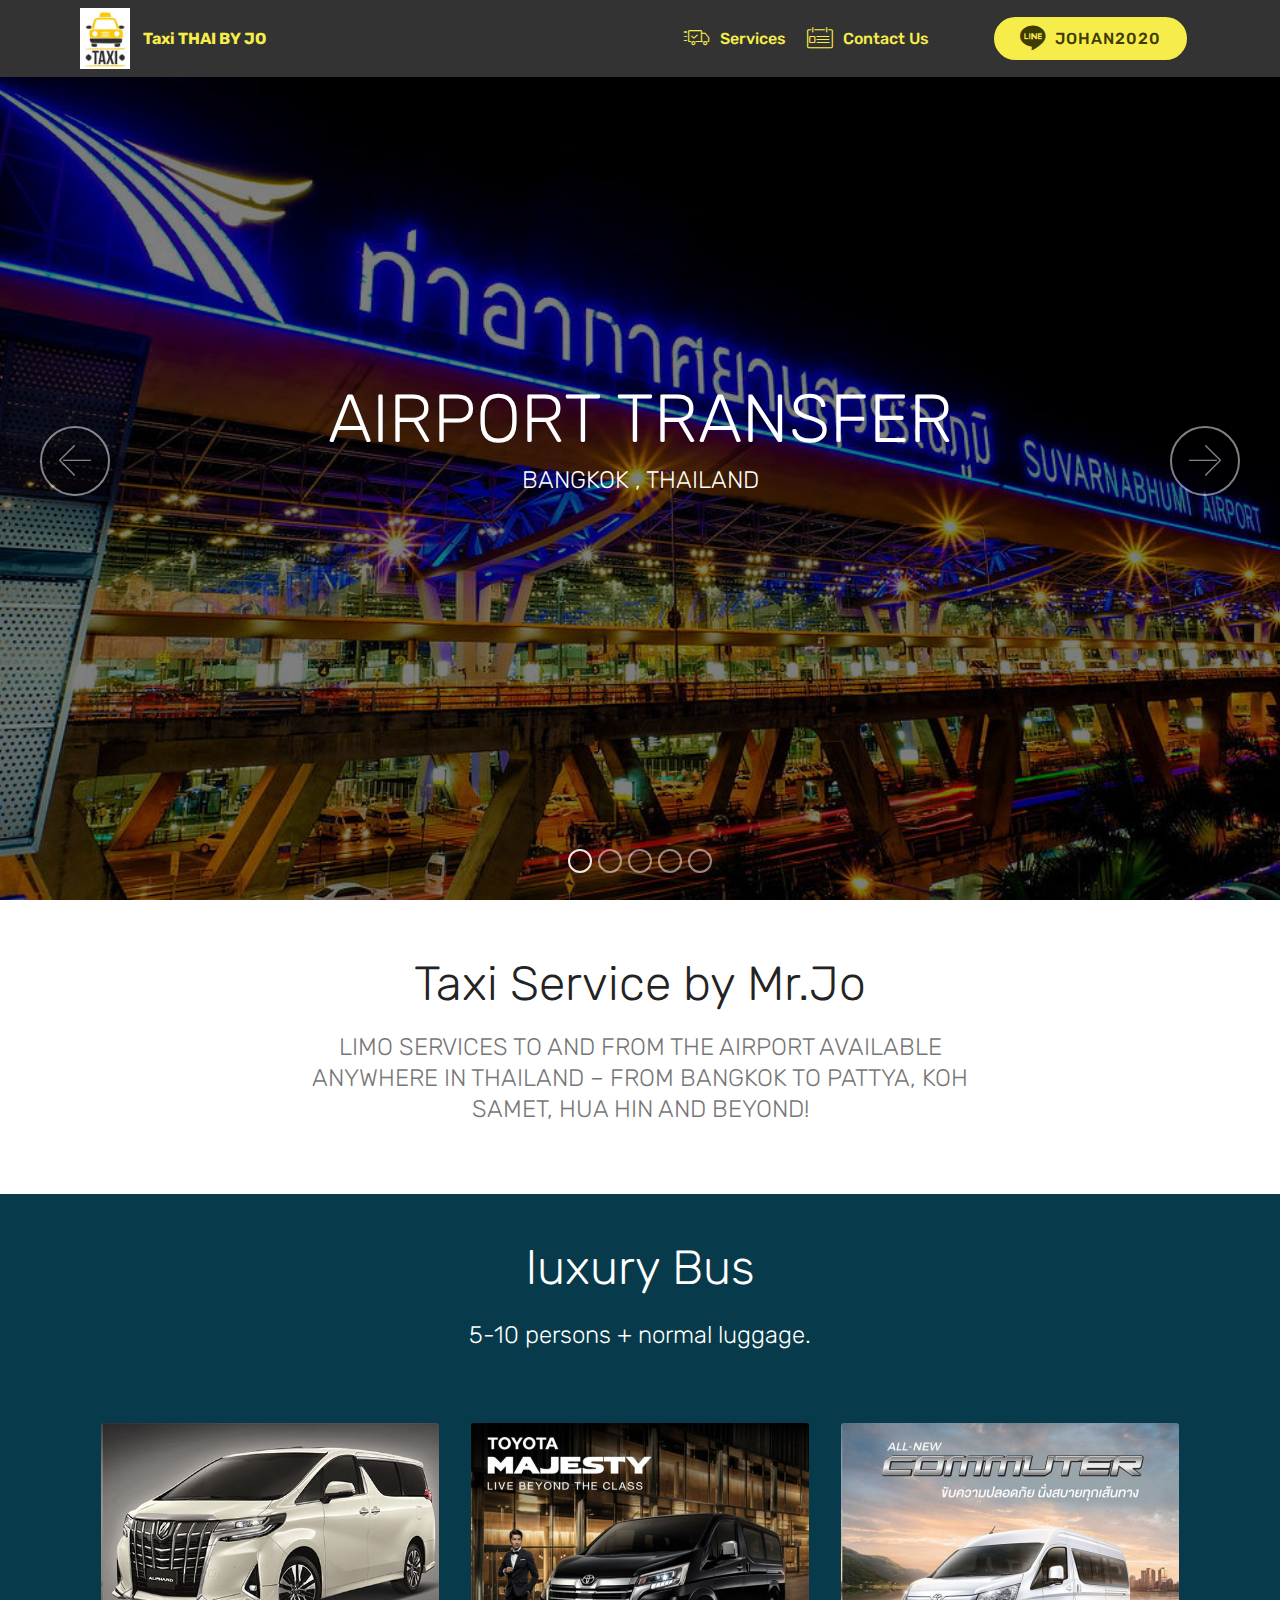
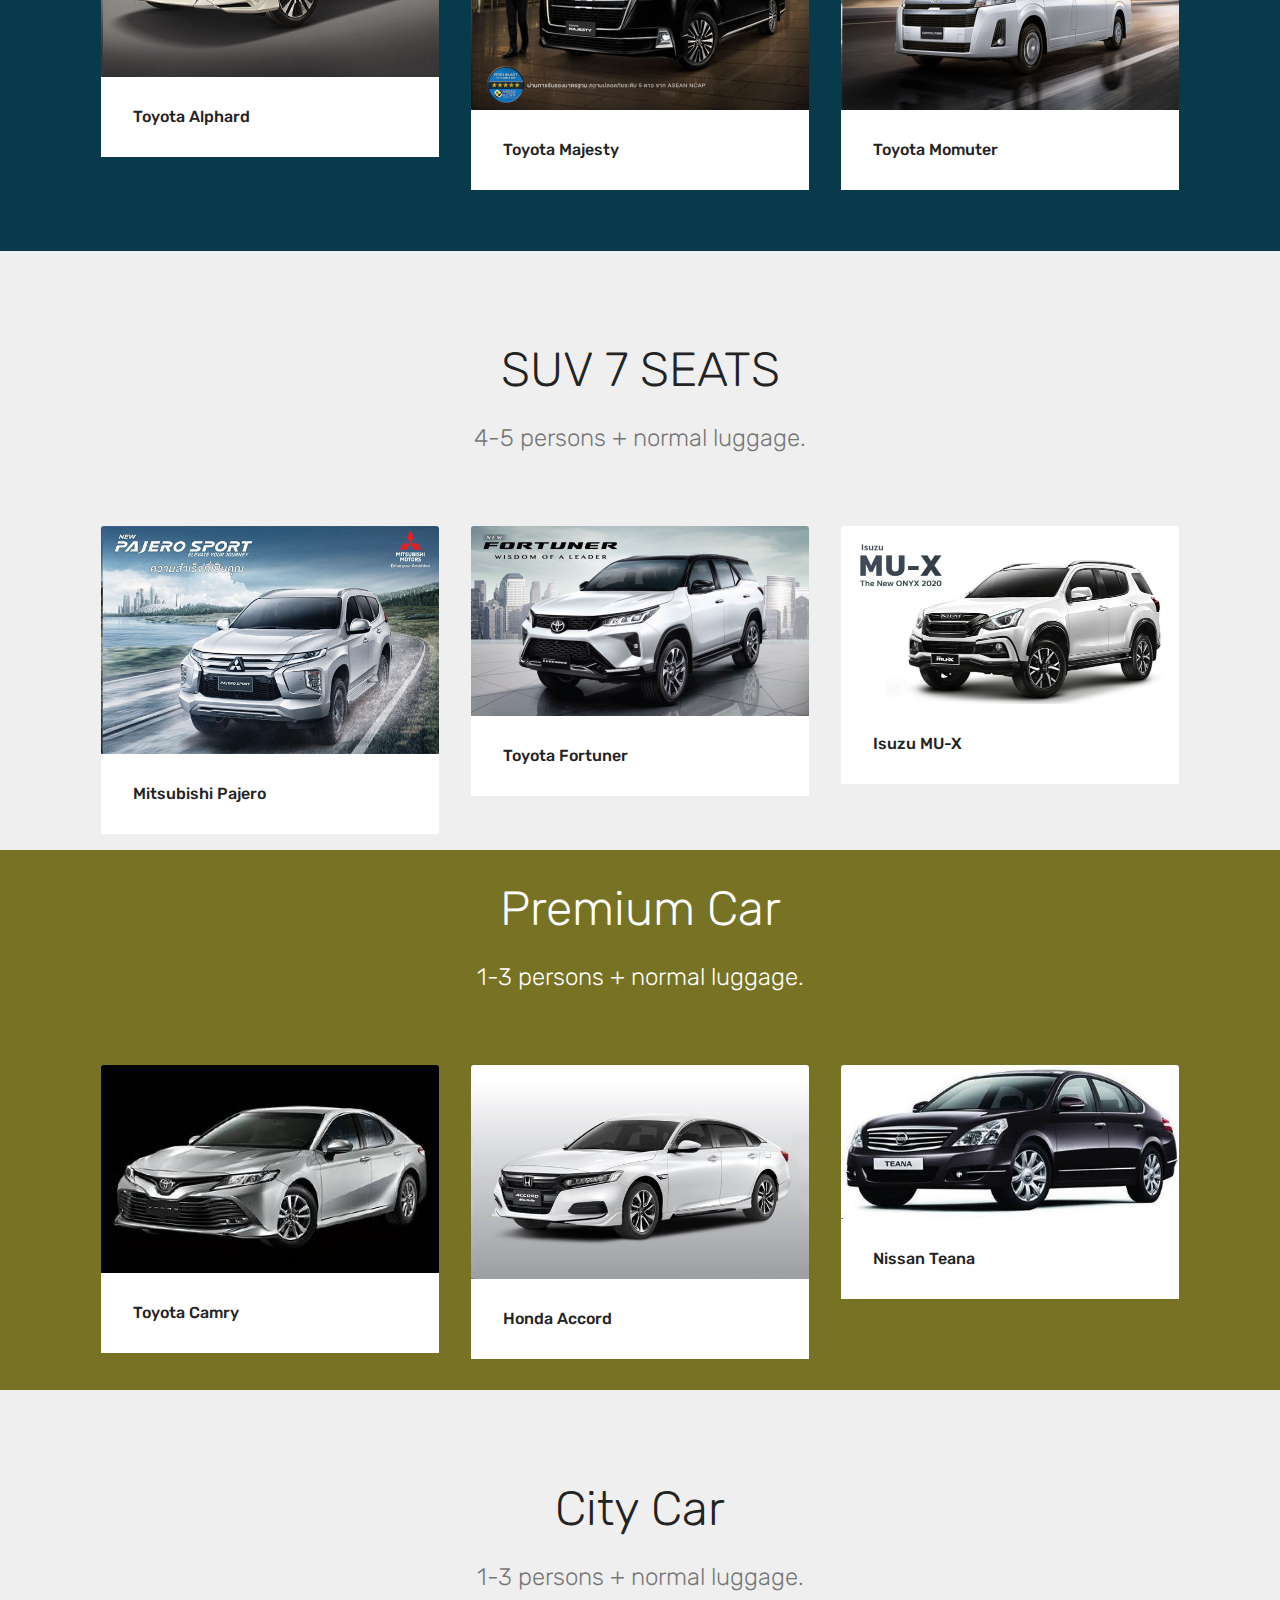
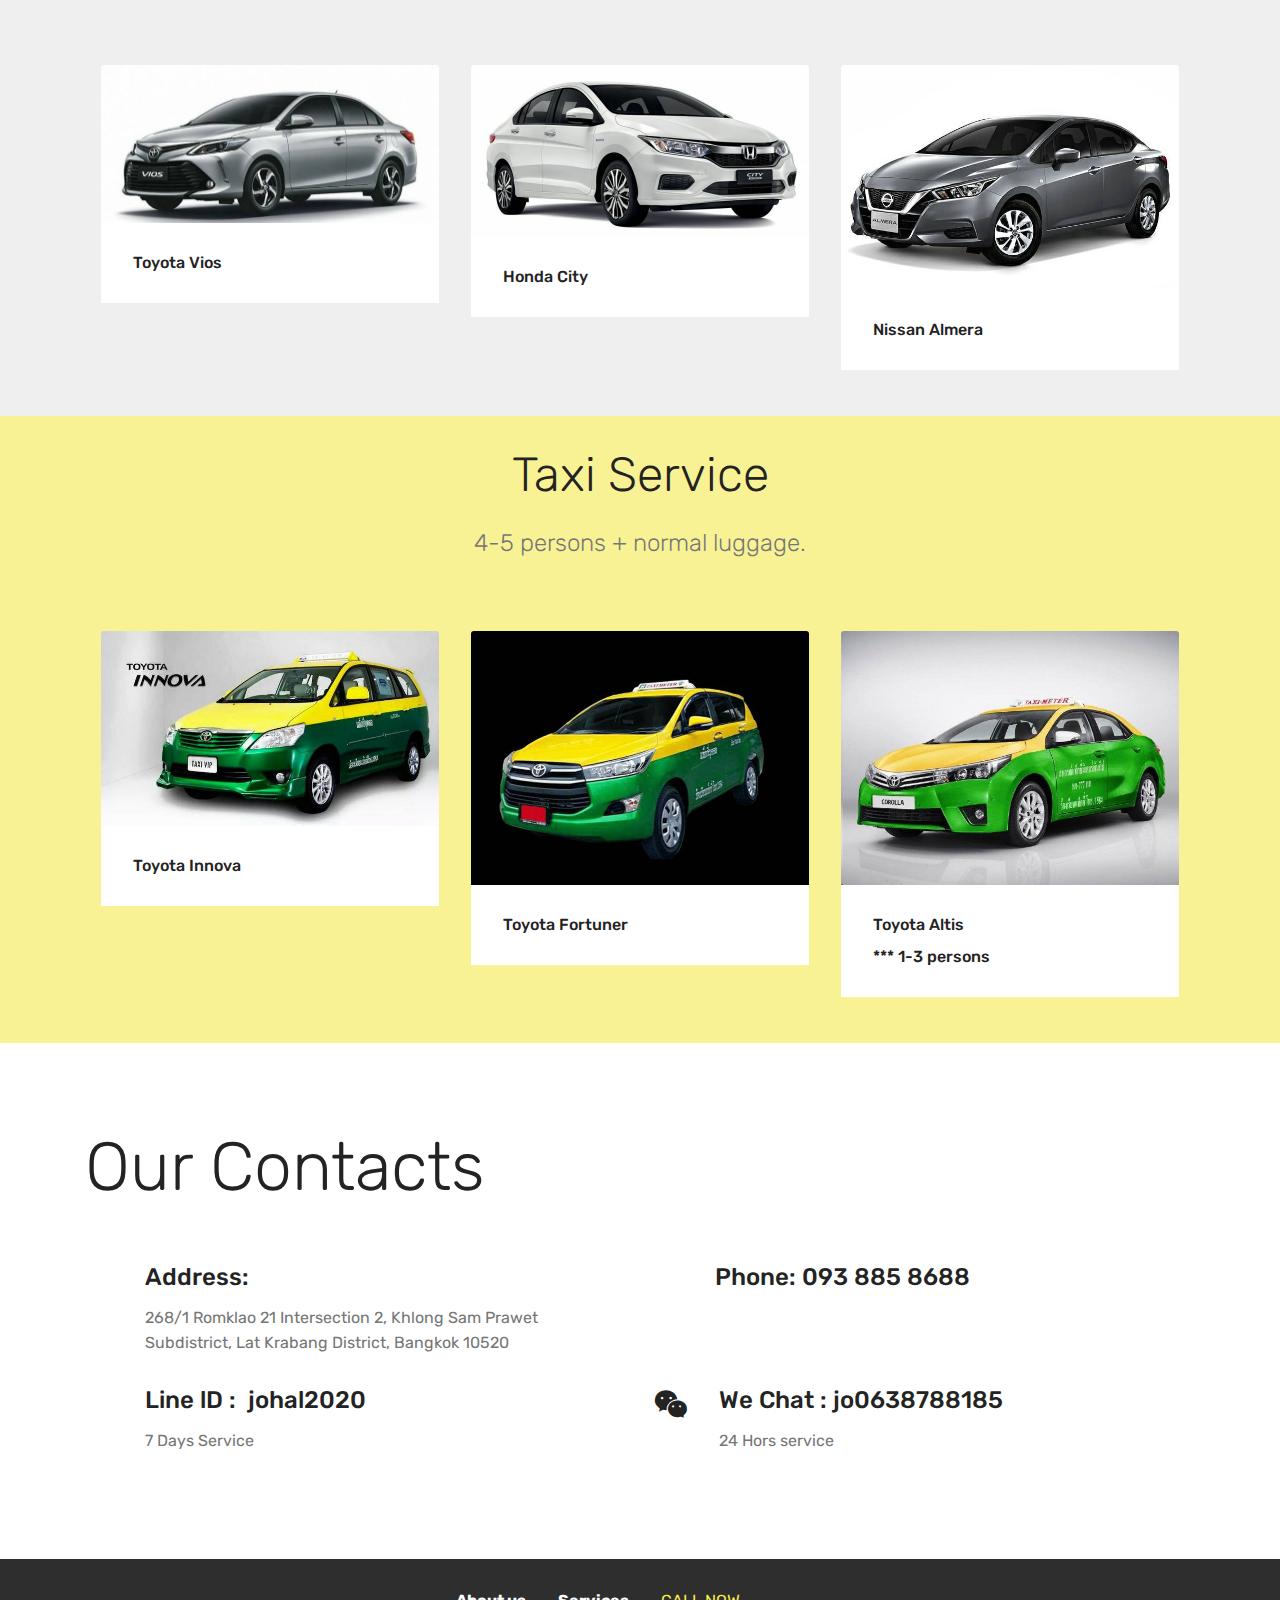
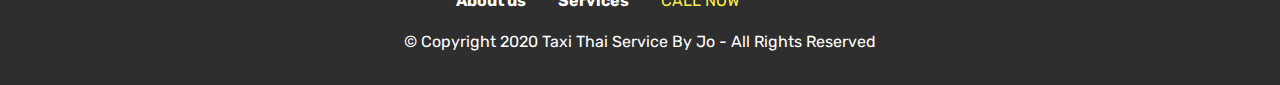
<file: index.html>
<!DOCTYPE html>
<html  >
<head>
  <!-- Site made with Mobirise Website Builder v4.12.4, https://mobirise.com -->
  <meta charset="UTF-8">
  <meta http-equiv="X-UA-Compatible" content="IE=edge">
  <meta name="generator" content="Mobirise v4.12.4, mobirise.com">
  <meta name="viewport" content="width=device-width, initial-scale=1, minimum-scale=1">
  <link rel="shortcut icon" href="assets/images/taxi-logo-122x147.jpg" type="image/x-icon">
  <meta name="description" content="">
  
  
  <title>Taxi Thai by Jo</title>
  <link rel="stylesheet" href="assets/web/assets/mobirise-icons/mobirise-icons.css">
  <link rel="stylesheet" href="assets/bootstrap/css/bootstrap.min.css">
  <link rel="stylesheet" href="assets/bootstrap/css/bootstrap-grid.min.css">
  <link rel="stylesheet" href="assets/bootstrap/css/bootstrap-reboot.min.css">
  <link rel="stylesheet" href="assets/socicon/css/styles.css">
  <link rel="stylesheet" href="assets/dropdown/css/style.css">
  <link rel="stylesheet" href="assets/tether/tether.min.css">
  <link rel="stylesheet" href="assets/theme/css/style.css">
  <link rel="preload" as="style" href="assets/mobirise/css/mbr-additional.css"><link rel="stylesheet" href="assets/mobirise/css/mbr-additional.css" type="text/css">
  
  
  
</head>
<body>
  <section class="menu cid-sbbTDkPxTC" once="menu" id="menu1-r">

    

    <nav class="navbar navbar-expand beta-menu navbar-dropdown align-items-center navbar-fixed-top navbar-toggleable-sm">
        <button class="navbar-toggler navbar-toggler-right" type="button" data-toggle="collapse" data-target="#navbarSupportedContent" aria-controls="navbarSupportedContent" aria-expanded="false" aria-label="Toggle navigation">
            <div class="hamburger">
                <span></span>
                <span></span>
                <span></span>
                <span></span>
            </div>
        </button>
        <div class="menu-logo">
            <div class="navbar-brand">
                <span class="navbar-logo">
                    <a href="https://mobirise.co">
                         <img src="assets/images/taxi-logo-122x147.jpg" alt="Mobirise" title="" style="height: 3.8rem;">
                    </a>
                </span>
                <span class="navbar-caption-wrap"><a class="navbar-caption text-success display-4" href="https://mobirise.co">Taxi THAI BY JO</a></span>
            </div>
        </div>
        <div class="collapse navbar-collapse" id="navbarSupportedContent">
            <ul class="navbar-nav nav-dropdown" data-app-modern-menu="true"><li class="nav-item">
                    <a class="nav-link link text-success display-4" href="https://mobirise.co"><span class="mbri-delivery mbr-iconfont mbr-iconfont-btn"></span>
                        
                        Services
                    </a>
                </li><li class="nav-item"><a class="nav-link link text-success display-4" href="https://mobirise.co"><span class="mbri-contact-form mbr-iconfont mbr-iconfont-btn"></span>
                        Contact Us</a></li><li class="nav-item"><a class="nav-link link text-success display-4" href="https://mobirise.co">
                        </a></li>
                <li class="nav-item">
                    <a class="nav-link link text-success display-4" href="https://mobirise.co">
                        </a>
                </li></ul>
            <div class="navbar-buttons mbr-section-btn"><a class="btn btn-sm btn-success display-4" href="https://mobirise.co"><span class="socicon socicon-line mbr-iconfont mbr-iconfont-btn"></span>
                    
                    JOHAN2020</a></div>
        </div>
    </nav>
</section>

<section class="engine"><a href="https://mobirise.info/w">html5 templates</a></section><section class="carousel slide cid-saDhaAOQpx" data-interval="false" id="slider1-m">

    

    <div class="full-screen"><div class="mbr-slider slide carousel" data-keyboard="false" data-ride="carousel" data-interval="4000" data-pause="true"><ol class="carousel-indicators"><li data-app-prevent-settings="" data-target="#slider1-m" class=" active" data-slide-to="0"></li><li data-app-prevent-settings="" data-target="#slider1-m" data-slide-to="1"></li><li data-app-prevent-settings="" data-target="#slider1-m" data-slide-to="2"></li><li data-app-prevent-settings="" data-target="#slider1-m" data-slide-to="3"></li><li data-app-prevent-settings="" data-target="#slider1-m" data-slide-to="4"></li></ol><div class="carousel-inner" role="listbox"><div class="carousel-item slider-fullscreen-image active" data-bg-video-slide="false" style="background-image: url(assets/images/clip-8-1024x683.jpg);"><div class="container container-slide"><div class="image_wrapper"><div class="mbr-overlay"></div><img src="assets/images/clip-8-1024x683.jpg" alt="" title=""><div class="carousel-caption justify-content-center"><div class="col-10 align-center"><h2 class="mbr-fonts-style display-1">AIRPORT TRANSFER</h2><p class="lead mbr-text mbr-fonts-style display-5">BANGKOK , THAILAND</p></div></div></div></div></div><div class="carousel-item slider-fullscreen-image" data-bg-video-slide="false" style="background-image: url(assets/images/clip-2-1600x1066.jpg);"><div class="container container-slide"><div class="image_wrapper"><div class="mbr-overlay"></div><img src="assets/images/clip-2-1600x1066.jpg" alt="" title=""><div class="carousel-caption justify-content-center"><div class="col-10 align-center"><h2 class="mbr-fonts-style display-1">THE GRAND PALACE</h2><p class="lead mbr-text mbr-fonts-style display-5">BANGKOK , THAILAND</p></div></div></div></div></div><div class="carousel-item slider-fullscreen-image" data-bg-video-slide="false" style="background-image: url(assets/images/clip-10-626x417.jpg);"><div class="container container-slide"><div class="image_wrapper"><div class="mbr-overlay"></div><img src="assets/images/clip-10-626x417.jpg" alt="" title=""><div class="carousel-caption justify-content-center"><div class="col-10 align-center"><h2 class="mbr-fonts-style display-1">PATTAYA BEAD</h2><p class="lead mbr-text mbr-fonts-style display-5">Chon Buri, THAILAND</p></div></div></div></div></div><div class="carousel-item slider-fullscreen-image" data-bg-video-slide="false" style="background-image: url(assets/images/clip-3-1000x625.jpg);"><div class="container container-slide"><div class="image_wrapper"><div class="mbr-overlay"></div><img src="assets/images/clip-3-1000x625.jpg" alt="" title=""><div class="carousel-caption justify-content-center"><div class="col-10 align-left"><h2 class="mbr-fonts-style display-1">CHINA TOWN</h2><p class="lead mbr-text mbr-fonts-style display-5">STREET FOOD , BANGKOK</p></div></div></div></div></div><div class="carousel-item slider-fullscreen-image" data-bg-video-slide="false" style="background-image: url(assets/images/clip-10-1500x1120.jpg);"><div class="container container-slide"><div class="image_wrapper"><div class="mbr-overlay"></div><img src="assets/images/clip-10-1500x1120.jpg" alt="" title=""><div class="carousel-caption justify-content-center"><div class="col-10 align-right"><h2 class="mbr-fonts-style display-1">BBQ CART SHOP</h2><p class="lead mbr-text mbr-fonts-style display-5">STREET FOOD , BANGKOK</p></div></div></div></div></div></div><a data-app-prevent-settings="" class="carousel-control carousel-control-prev" role="button" data-slide="prev" href="#slider1-m"><span aria-hidden="true" class="mbri-left mbr-iconfont"></span><span class="sr-only">Previous</span></a><a data-app-prevent-settings="" class="carousel-control carousel-control-next" role="button" data-slide="next" href="#slider1-m"><span aria-hidden="true" class="mbri-right mbr-iconfont"></span><span class="sr-only">Next</span></a></div></div>

</section>

<section class="mbr-section content4 cid-saDhldftaR" id="content4-n">

    

    <div class="container">
        <div class="media-container-row">
            <div class="title col-12 col-md-8">
                <h2 class="align-center pb-3 mbr-fonts-style display-2">
                    Taxi Service by Mr.Jo</h2>
                <h3 class="mbr-section-subtitle align-center mbr-light mbr-fonts-style display-5">LIMO SERVICES TO AND FROM THE AIRPORT AVAILABLE ANYWHERE IN THAILAND – FROM BANGKOK TO PATTYA, KOH SAMET, HUA HIN AND BEYOND!</h3>
                
            </div>
        </div>
    </div>
</section>

<section class="features18 popup-btn-cards cid-saDazXb1lu" id="features18-g">

    

    
    <div class="container">
        <h2 class="mbr-section-title pb-3 align-center mbr-fonts-style display-2">
            luxury Bus</h2>
        <h3 class="mbr-section-subtitle display-5 align-center mbr-fonts-style mbr-light">5-10 persons + normal luggage.</h3>
        <div class="media-container-row pt-5 ">
            <div class="card p-3 col-12 col-md-6 col-lg-4">
                <div class="card-wrapper ">
                    <div class="card-img">
                        <div class="mbr-overlay"></div>
                        
                        <img src="assets/images/clip-4-500x375.jpg" alt="Mobirise" title="">
                    </div>
                    <div class="card-box">
                        <h4 class="card-title mbr-fonts-style display-7">
                            Toyota Alphard</h4>
                        
                    </div>
                </div>
            </div>
            <div class="card p-3 col-12 col-md-6 col-lg-4">
                <div class="card-wrapper">
                    <div class="card-img">
                        <div class="mbr-overlay"></div>
                        
                        <img src="assets/images/clip-5-676x574.jpg" alt="Mobirise" title="">
                    </div>
                    <div class="card-box">
                        <h4 class="card-title mbr-fonts-style display-7">
                            Toyota Majesty<br></h4>
                        
                    </div>
                </div>
            </div>

            <div class="card p-3 col-12 col-md-6 col-lg-4">
                <div class="card-wrapper">
                    <div class="card-img">
                        <div class="mbr-overlay"></div>
                        
                        <img src="assets/images/clip-2-676x574.jpg" alt="Mobirise" title="">
                    </div>
                    <div class="card-box">
                        <h4 class="card-title mbr-fonts-style display-7">
                            Toyota Momuter</h4>
                        
                    </div>
                </div>
            </div>

            
        </div>
    </div>
</section>

<section class="features18 popup-btn-cards cid-saD44urnvL" id="features18-d">

    

    
    <div class="container">
        <h2 class="mbr-section-title pb-3 align-center mbr-fonts-style display-2">
            SUV 7 SEATS</h2>
        <h3 class="mbr-section-subtitle display-5 align-center mbr-fonts-style mbr-light">4-5 persons + normal luggage.</h3>
        <div class="media-container-row pt-5 ">
            <div class="card p-3 col-12 col-md-6 col-lg-4">
                <div class="card-wrapper ">
                    <div class="card-img">
                        <div class="mbr-overlay"></div>
                        
                        <img src="assets/images/clip-5-600x405.jpg" alt="Mobirise" title="">
                    </div>
                    <div class="card-box">
                        <h4 class="card-title mbr-fonts-style display-7">Mitsubishi Pajero</h4>
                        
                    </div>
                </div>
            </div>
            <div class="card p-3 col-12 col-md-6 col-lg-4">
                <div class="card-wrapper">
                    <div class="card-img">
                        <div class="mbr-overlay"></div>
                        
                        <img src="assets/images/504280-676x380.jpg" alt="Mobirise" title="">
                    </div>
                    <div class="card-box">
                        <h4 class="card-title mbr-fonts-style display-7">Toyota Fortuner</h4>
                        
                    </div>
                </div>
            </div>

            <div class="card p-3 col-12 col-md-6 col-lg-4">
                <div class="card-wrapper">
                    <div class="card-img">
                        <div class="mbr-overlay"></div>
                        
                        <img src="assets/images/504276-676x355.jpg" alt="Mobirise" title="">
                    </div>
                    <div class="card-box">
                        <h4 class="card-title mbr-fonts-style display-7">
                            Isuzu MU-X</h4>
                        
                    </div>
                </div>
            </div>

            
        </div>
    </div>
</section>

<section class="features18 popup-btn-cards cid-saD5LAM6JQ" id="features18-e">

    

    
    <div class="container">
        <h2 class="mbr-section-title pb-3 align-center mbr-fonts-style display-2">
            Premium Car</h2>
        <h3 class="mbr-section-subtitle display-5 align-center mbr-fonts-style mbr-light">1-3 persons + normal luggage.</h3>
        <div class="media-container-row pt-5 ">
            <div class="card p-3 col-12 col-md-6 col-lg-4">
                <div class="card-wrapper ">
                    <div class="card-img">
                        <div class="mbr-overlay"></div>
                        
                        <img src="assets/images/504273-400x246.jpg" alt="Mobirise" title="">
                    </div>
                    <div class="card-box">
                        <h4 class="card-title mbr-fonts-style display-7">
                            Toyota Camry</h4>
                        
                    </div>
                </div>
            </div>
            <div class="card p-3 col-12 col-md-6 col-lg-4">
                <div class="card-wrapper">
                    <div class="card-img">
                        <div class="mbr-overlay"></div>
                        
                        <img src="assets/images/clip-600x380.jpg" alt="Mobirise" title="">
                    </div>
                    <div class="card-box">
                        <h4 class="card-title mbr-fonts-style display-7">
                            Honda Accord<br></h4>
                        
                    </div>
                </div>
            </div>

            <div class="card p-3 col-12 col-md-6 col-lg-4">
                <div class="card-wrapper">
                    <div class="card-img">
                        <div class="mbr-overlay"></div>
                        
                        <img src="assets/images/clip-2-492x224.jpg" alt="Mobirise" title="">
                    </div>
                    <div class="card-box">
                        <h4 class="card-title mbr-fonts-style display-7">Nissan Teana</h4>
                        
                    </div>
                </div>
            </div>

            
        </div>
    </div>
</section>

<section class="features18 popup-btn-cards cid-saDd4tNJdO" id="features18-h">

    

    
    <div class="container">
        <h2 class="mbr-section-title pb-3 align-center mbr-fonts-style display-2">City Car</h2>
        <h3 class="mbr-section-subtitle display-5 align-center mbr-fonts-style mbr-light">1-3 persons + normal luggage.</h3>
        <div class="media-container-row pt-5 ">
            <div class="card p-3 col-12 col-md-6 col-lg-4">
                <div class="card-wrapper ">
                    <div class="card-img">
                        <div class="mbr-overlay"></div>
                        
                        <img src="assets/images/504258-676x317.jpg" alt="Mobirise" title="">
                    </div>
                    <div class="card-box">
                        <h4 class="card-title mbr-fonts-style display-7">
                            Toyota Vios</h4>
                        
                    </div>
                </div>
            </div>
            <div class="card p-3 col-12 col-md-6 col-lg-4">
                <div class="card-wrapper">
                    <div class="card-img">
                        <div class="mbr-overlay"></div>
                        
                        <img src="assets/images/504263-676x344.jpg" alt="Mobirise" title="">
                    </div>
                    <div class="card-box">
                        <h4 class="card-title mbr-fonts-style display-7">
                            Honda City</h4>
                        
                    </div>
                </div>
            </div>

            <div class="card p-3 col-12 col-md-6 col-lg-4">
                <div class="card-wrapper">
                    <div class="card-img">
                        <div class="mbr-overlay"></div>
                        
                        <img src="assets/images/504262-640x427.jpg" alt="Mobirise" title="">
                    </div>
                    <div class="card-box">
                        <h4 class="card-title mbr-fonts-style display-7">
                            Nissan Almera</h4>
                        
                    </div>
                </div>
            </div>

            
        </div>
    </div>
</section>

<section class="features18 popup-btn-cards cid-saD90m1zbj" id="features18-f">

    

    
    <div class="container">
        <h2 class="mbr-section-title pb-3 align-center mbr-fonts-style display-2">
            Taxi Service</h2>
        <h3 class="mbr-section-subtitle display-5 align-center mbr-fonts-style mbr-light">4-5 persons + normal luggage.</h3>
        <div class="media-container-row pt-5 ">
            <div class="card p-3 col-12 col-md-6 col-lg-4">
                <div class="card-wrapper ">
                    <div class="card-img">
                        <div class="mbr-overlay"></div>
                        
                        <img src="assets/images/504267-640x369.jpg" alt="Mobirise" title="">
                    </div>
                    <div class="card-box">
                        <h4 class="card-title mbr-fonts-style display-7">
                            Toyota Innova</h4>
                        
                    </div>
                </div>
            </div>
            <div class="card p-3 col-12 col-md-6 col-lg-4">
                <div class="card-wrapper">
                    <div class="card-img">
                        <div class="mbr-overlay"></div>
                        
                        <img src="assets/images/504268-676x507.jpg" alt="Mobirise" title="">
                    </div>
                    <div class="card-box">
                        <h4 class="card-title mbr-fonts-style display-7">
                            Toyota Fortuner</h4>
                        
                    </div>
                </div>
            </div>

            <div class="card p-3 col-12 col-md-6 col-lg-4">
                <div class="card-wrapper">
                    <div class="card-img">
                        <div class="mbr-overlay"></div>
                        
                        <img src="assets/images/clip-600x450.jpg" alt="Mobirise" title="">
                    </div>
                    <div class="card-box">
                        <h4 class="card-title mbr-fonts-style display-7">
                            Toyota Altis <br><br>*** 1-3 persons</h4>
                        
                    </div>
                </div>
            </div>

            
        </div>
    </div>
</section>

<section class="mbr-section contacts3 cid-sbbYpkl3Fn" id="contacts3-u">
    <!---->
    
    <!---->
    <!--Overlay-->
    
    <!--Container-->
    <div class="container">
        <div class="row">
            <!--Titles-->
            <div class="title col-12">
                <h2 class="align-left mbr-fonts-style display-1">
                    Our Contacts
                </h2>
                
            </div>
            <div class="col-12">
                <div class="row">
                    <div class="col-12 col-md-6">
                        <div class="wrapper">
                            <span class="iconfont-wrapper">
                                <span class="amp-iconfont icon fa-thumbs-o-up fa"></span>
                            </span>
                            <div class="b-info b-adress">
                                <h5 class="align-left mbr-fonts-style display-5">
                                    Address:
                                </h5>
                                <p class="mbr-text align-left mbr-fonts-style display-7">
                                    268/1 Romklao 21 Intersection 2, Khlong Sam Prawet Subdistrict, Lat Krabang District, Bangkok 10520
                                </p>
                            </div>
                        </div>
                    </div>
                    <div class="col-12 col-md-6">
                        <div class="wrapper">
                            <span class="iconfont-wrapper">
                                <span class="amp-iconfont icon fa-phone fa"></span>
                            </span>
                            <div class="b-info b-phone">
                                <h5 class="align-left mbr-fonts-style display-5">
                                    Phone: 093 885 8688</h5>
                                <p class="mbr-text align-left mbr-fonts-style display-7"></p>
                            </div>
                        </div>
                    </div>
                    <div class="col-12 col-md-6">
                        <div class="wrapper">
                            <span class="iconfont-wrapper">
                                <span class="amp-iconfont icon fa-comment-o fa"></span>
                            </span>
                            <div class="b-info b-mail">
                                <h5 class="align-left mbr-fonts-style display-5">Line lD : &nbsp;johal2020</h5>
                                <p class="mbr-text align-left mbr-fonts-style display-7">
                                    7 Days Service</p>
                            </div>
                        </div>
                    </div>
                    <div class="col-12 col-md-6">
                        <div class="wrapper">
                            <span class="iconfont-wrapper">
                                <span class="amp-iconfont icon fa-th-large fa socicon-wechat socicon"></span>
                            </span>
                            <div class="b-info b-mail">
                                <h5 class="align-left mbr-fonts-style display-5">
                                    We Chat : jo0638788185</h5>
                                <p class="mbr-text align-left mbr-fonts-style display-7">
                                    24 Hors service</p>
                            </div>
                        </div>
                    </div>
                </div>
            </div>
        </div>
    </div>
</section>

<section once="footers" class="cid-saDfvGKWAn" id="footer7-i">

    

    

    <div class="container">
        <div class="media-container-row align-center mbr-white">
            <div class="row row-links">
                <ul class="foot-menu">
                    
                    
                    
                    
                    
                <li class="foot-menu-item mbr-fonts-style display-7">
                        <a class="text-white mbr-bold" href="#" target="_blank">About us</a>
                    </li><li class="foot-menu-item mbr-fonts-style display-7">
                        <a class="text-white mbr-bold" href="#" target="_blank">Services</a>
                    </li><li class="foot-menu-item mbr-fonts-style display-7"><a class="text-white mbr-bold" href="index.html#contacts3-u" target="_blank"></a><a href="tel:+66093 885 8688" class="text-success">CALL NOW&nbsp; &nbsp; &nbsp; &nbsp; &nbsp; &nbsp; &nbsp; &nbsp; &nbsp; &nbsp; &nbsp;</a></li></ul>
            </div>
            
            <div class="row row-copirayt">
                <p class="mbr-text mb-0 mbr-fonts-style mbr-white align-center display-7">
                    © Copyright 2020 Taxi Thai Service By Jo - All Rights Reserved
                </p>
            </div>
        </div>
    </div>
</section>


  <script src="assets/web/assets/jquery/jquery.min.js"></script>
  <script src="assets/popper/popper.min.js"></script>
  <script src="assets/bootstrap/js/bootstrap.min.js"></script>
  <script src="assets/smoothscroll/smooth-scroll.js"></script>
  <script src="assets/dropdown/js/nav-dropdown.js"></script>
  <script src="assets/dropdown/js/navbar-dropdown.js"></script>
  <script src="assets/tether/tether.min.js"></script>
  <script src="assets/ytplayer/jquery.mb.ytplayer.min.js"></script>
  <script src="assets/vimeoplayer/jquery.mb.vimeo_player.js"></script>
  <script src="assets/mbr-popup-btns/mbr-popup-btns.js"></script>
  <script src="assets/bootstrapcarouselswipe/bootstrap-carousel-swipe.js"></script>
  <script src="assets/touchswipe/jquery.touch-swipe.min.js"></script>
  <script src="assets/theme/js/script.js"></script>
  <script src="assets/slidervideo/script.js"></script>
  
  
</body>
</html>
</file>
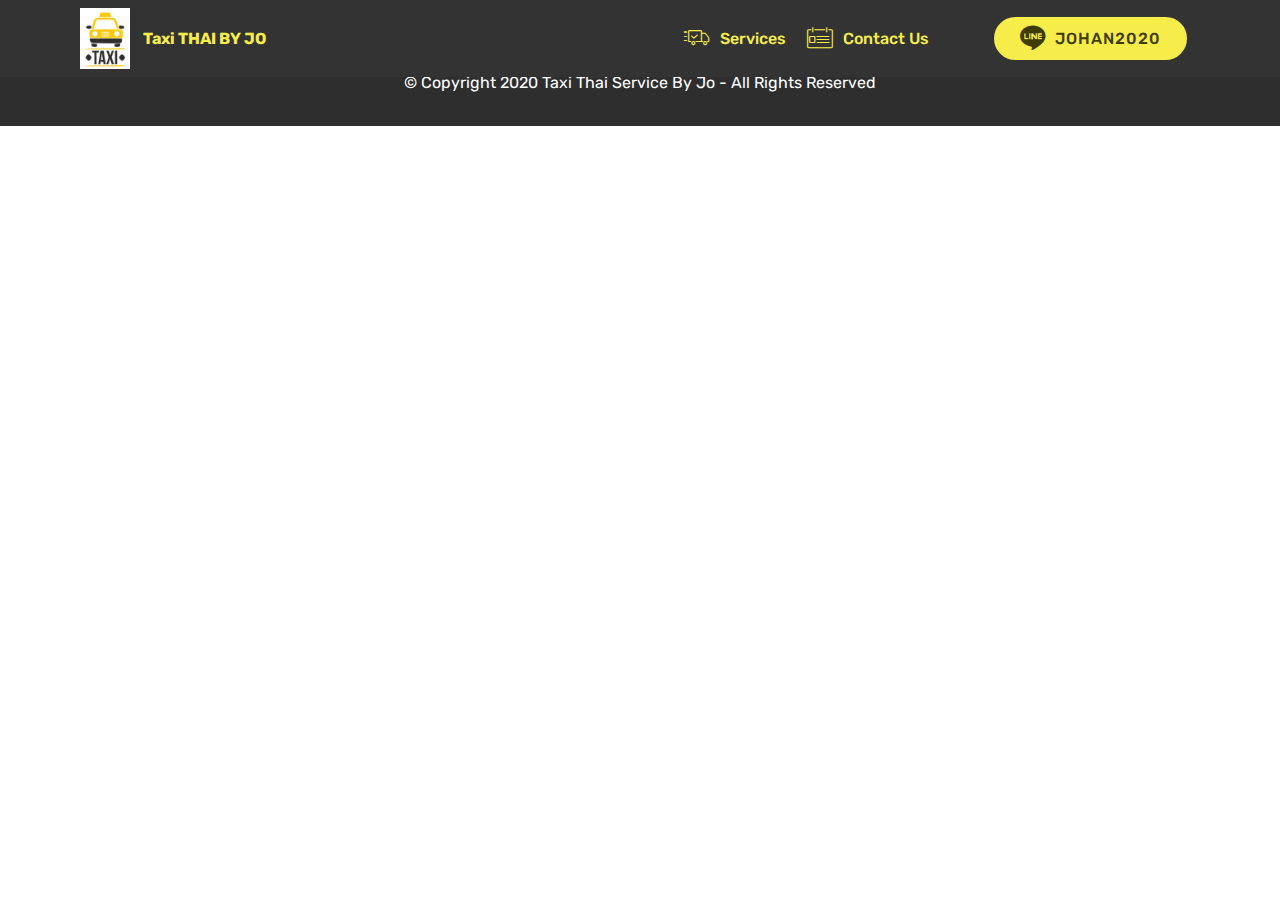
<file: page1.html>
<!DOCTYPE html>
<html  >
<head>
  <!-- Site made with Mobirise Website Builder v4.12.4, https://mobirise.com -->
  <meta charset="UTF-8">
  <meta http-equiv="X-UA-Compatible" content="IE=edge">
  <meta name="generator" content="Mobirise v4.12.4, mobirise.com">
  <meta name="viewport" content="width=device-width, initial-scale=1, minimum-scale=1">
  <link rel="shortcut icon" href="assets/images/taxi-logo-122x147.jpg" type="image/x-icon">
  <meta name="description" content="Website Builder Description">
  
  
  <title>Service</title>
  <link rel="stylesheet" href="assets/web/assets/mobirise-icons/mobirise-icons.css">
  <link rel="stylesheet" href="assets/bootstrap/css/bootstrap.min.css">
  <link rel="stylesheet" href="assets/bootstrap/css/bootstrap-grid.min.css">
  <link rel="stylesheet" href="assets/bootstrap/css/bootstrap-reboot.min.css">
  <link rel="stylesheet" href="assets/tether/tether.min.css">
  <link rel="stylesheet" href="assets/dropdown/css/style.css">
  <link rel="stylesheet" href="assets/socicon/css/styles.css">
  <link rel="stylesheet" href="assets/theme/css/style.css">
  <link rel="preload" as="style" href="assets/mobirise/css/mbr-additional.css"><link rel="stylesheet" href="assets/mobirise/css/mbr-additional.css" type="text/css">
  
  
  
</head>
<body>
  <section class="menu cid-sbbTDkPxTC" once="menu" id="menu1-s">

    

    <nav class="navbar navbar-expand beta-menu navbar-dropdown align-items-center navbar-fixed-top navbar-toggleable-sm">
        <button class="navbar-toggler navbar-toggler-right" type="button" data-toggle="collapse" data-target="#navbarSupportedContent" aria-controls="navbarSupportedContent" aria-expanded="false" aria-label="Toggle navigation">
            <div class="hamburger">
                <span></span>
                <span></span>
                <span></span>
                <span></span>
            </div>
        </button>
        <div class="menu-logo">
            <div class="navbar-brand">
                <span class="navbar-logo">
                    <a href="https://mobirise.co">
                         <img src="assets/images/taxi-logo-122x147.jpg" alt="Mobirise" title="" style="height: 3.8rem;">
                    </a>
                </span>
                <span class="navbar-caption-wrap"><a class="navbar-caption text-success display-4" href="https://mobirise.co">Taxi THAI BY JO</a></span>
            </div>
        </div>
        <div class="collapse navbar-collapse" id="navbarSupportedContent">
            <ul class="navbar-nav nav-dropdown" data-app-modern-menu="true"><li class="nav-item">
                    <a class="nav-link link text-success display-4" href="https://mobirise.co"><span class="mbri-delivery mbr-iconfont mbr-iconfont-btn"></span>
                        
                        Services
                    </a>
                </li><li class="nav-item"><a class="nav-link link text-success display-4" href="https://mobirise.co"><span class="mbri-contact-form mbr-iconfont mbr-iconfont-btn"></span>
                        Contact Us</a></li><li class="nav-item"><a class="nav-link link text-success display-4" href="https://mobirise.co">
                        </a></li>
                <li class="nav-item">
                    <a class="nav-link link text-success display-4" href="https://mobirise.co">
                        </a>
                </li></ul>
            <div class="navbar-buttons mbr-section-btn"><a class="btn btn-sm btn-success display-4" href="https://mobirise.co"><span class="socicon socicon-line mbr-iconfont mbr-iconfont-btn"></span>
                    
                    JOHAN2020</a></div>
        </div>
    </nav>
</section>

<section class="engine"><a href="https://mobirise.info/h">how to create a web page</a></section><section once="footers" class="cid-saDfvGKWAn" id="footer7-t">

    

    

    <div class="container">
        <div class="media-container-row align-center mbr-white">
            <div class="row row-links">
                <ul class="foot-menu">
                    
                    
                    
                    
                    
                <li class="foot-menu-item mbr-fonts-style display-7">
                        <a class="text-white mbr-bold" href="#" target="_blank">About us</a>
                    </li><li class="foot-menu-item mbr-fonts-style display-7">
                        <a class="text-white mbr-bold" href="#" target="_blank">Services</a>
                    </li><li class="foot-menu-item mbr-fonts-style display-7"><a class="text-white mbr-bold" href="index.html#contacts3-u" target="_blank"></a><a href="tel:+66093 885 8688" class="text-success">CALL NOW&nbsp; &nbsp; &nbsp; &nbsp; &nbsp; &nbsp; &nbsp; &nbsp; &nbsp; &nbsp; &nbsp;</a></li></ul>
            </div>
            
            <div class="row row-copirayt">
                <p class="mbr-text mb-0 mbr-fonts-style mbr-white align-center display-7">
                    © Copyright 2020 Taxi Thai Service By Jo - All Rights Reserved
                </p>
            </div>
        </div>
    </div>
</section>


  <script src="assets/web/assets/jquery/jquery.min.js"></script>
  <script src="assets/popper/popper.min.js"></script>
  <script src="assets/bootstrap/js/bootstrap.min.js"></script>
  <script src="assets/tether/tether.min.js"></script>
  <script src="assets/smoothscroll/smooth-scroll.js"></script>
  <script src="assets/dropdown/js/nav-dropdown.js"></script>
  <script src="assets/dropdown/js/navbar-dropdown.js"></script>
  <script src="assets/touchswipe/jquery.touch-swipe.min.js"></script>
  <script src="assets/theme/js/script.js"></script>
  
  
</body>
</html>
</file>
<file: assets/web/assets/mobirise-icons/mobirise-icons.css>
@font-face {
  font-family: 'MobiriseIcons';
  src:  url('mobirise-icons.eot?spat4u');
  src:  url('mobirise-icons.eot?spat4u#iefix') format('embedded-opentype'),
    url('mobirise-icons.ttf?spat4u') format('truetype'),
    url('mobirise-icons.woff?spat4u') format('woff'),
    url('mobirise-icons.svg?spat4u#MobiriseIcons') format('svg');
  font-weight: normal;
  font-style: normal;
  font-display: swap;
}

[class^="mbri-"], [class*=" mbri-"] {
  /* use !important to prevent issues with browser extensions that change fonts */
  font-family: MobiriseIcons !important;
  speak: none;
  font-style: normal;
  font-weight: normal;
  font-variant: normal;
  text-transform: none;
  line-height: 1;

  /* Better Font Rendering =========== */
  -webkit-font-smoothing: antialiased;
  -moz-osx-font-smoothing: grayscale;
}

.mbri-add-submenu:before {
  content: "\e900";
}
.mbri-alert:before {
  content: "\e901";
}
.mbri-align-center:before {
  content: "\e902";
}
.mbri-align-justify:before {
  content: "\e903";
}
.mbri-align-left:before {
  content: "\e904";
}
.mbri-align-right:before {
  content: "\e905";
}
.mbri-android:before {
  content: "\e906";
}
.mbri-apple:before {
  content: "\e907";
}
.mbri-arrow-down:before {
  content: "\e908";
}
.mbri-arrow-next:before {
  content: "\e909";
}
.mbri-arrow-prev:before {
  content: "\e90a";
}
.mbri-arrow-up:before {
  content: "\e90b";
}
.mbri-bold:before {
  content: "\e90c";
}
.mbri-bookmark:before {
  content: "\e90d";
}
.mbri-bootstrap:before {
  content: "\e90e";
}
.mbri-briefcase:before {
  content: "\e90f";
}
.mbri-browse:before {
  content: "\e910";
}
.mbri-bulleted-list:before {
  content: "\e911";
}
.mbri-calendar:before {
  content: "\e912";
}
.mbri-camera:before {
  content: "\e913";
}
.mbri-cart-add:before {
  content: "\e914";
}
.mbri-cart-full:before {
  content: "\e915";
}
.mbri-cash:before {
  content: "\e916";
}
.mbri-change-style:before {
  content: "\e917";
}
.mbri-chat:before {
  content: "\e918";
}
.mbri-clock:before {
  content: "\e919";
}
.mbri-close:before {
  content: "\e91a";
}
.mbri-cloud:before {
  content: "\e91b";
}
.mbri-code:before {
  content: "\e91c";
}
.mbri-contact-form:before {
  content: "\e91d";
}
.mbri-credit-card:before {
  content: "\e91e";
}
.mbri-cursor-click:before {
  content: "\e91f";
}
.mbri-cust-feedback:before {
  content: "\e920";
}
.mbri-database:before {
  content: "\e921";
}
.mbri-delivery:before {
  content: "\e922";
}
.mbri-desktop:before {
  content: "\e923";
}
.mbri-devices:before {
  content: "\e924";
}
.mbri-down:before {
  content: "\e925";
}
.mbri-download:before {
  content: "\e989";
}
.mbri-drag-n-drop:before {
  content: "\e927";
}
.mbri-drag-n-drop2:before {
  content: "\e928";
}
.mbri-edit:before {
  content: "\e929";
}
.mbri-edit2:before {
  content: "\e92a";
}
.mbri-error:before {
  content: "\e92b";
}
.mbri-extension:before {
  content: "\e92c";
}
.mbri-features:before {
  content: "\e92d";
}
.mbri-file:before {
  content: "\e92e";
}
.mbri-flag:before {
  content: "\e92f";
}
.mbri-folder:before {
  content: "\e930";
}
.mbri-gift:before {
  content: "\e931";
}
.mbri-github:before {
  content: "\e932";
}
.mbri-globe:before {
  content: "\e933";
}
.mbri-globe-2:before {
  content: "\e934";
}
.mbri-growing-chart:before {
  content: "\e935";
}
.mbri-hearth:before {
  content: "\e936";
}
.mbri-help:before {
  content: "\e937";
}
.mbri-home:before {
  content: "\e938";
}
.mbri-hot-cup:before {
  content: "\e939";
}
.mbri-idea:before {
  content: "\e93a";
}
.mbri-image-gallery:before {
  content: "\e93b";
}
.mbri-image-slider:before {
  content: "\e93c";
}
.mbri-info:before {
  content: "\e93d";
}
.mbri-italic:before {
  content: "\e93e";
}
.mbri-key:before {
  content: "\e93f";
}
.mbri-laptop:before {
  content: "\e940";
}
.mbri-layers:before {
  content: "\e941";
}
.mbri-left-right:before {
  content: "\e942";
}
.mbri-left:before {
  content: "\e943";
}
.mbri-letter:before {
  content: "\e944";
}
.mbri-like:before {
  content: "\e945";
}
.mbri-link:before {
  content: "\e946";
}
.mbri-lock:before {
  content: "\e947";
}
.mbri-login:before {
  content: "\e948";
}
.mbri-logout:before {
  content: "\e949";
}
.mbri-magic-stick:before {
  content: "\e94a";
}
.mbri-map-pin:before {
  content: "\e94b";
}
.mbri-menu:before {
  content: "\e94c";
}
.mbri-mobile:before {
  content: "\e94d";
}
.mbri-mobile2:before {
  content: "\e94e";
}
.mbri-mobirise:before {
  content: "\e94f";
}
.mbri-more-horizontal:before {
  content: "\e950";
}
.mbri-more-vertical:before {
  content: "\e951";
}
.mbri-music:before {
  content: "\e952";
}
.mbri-new-file:before {
  content: "\e953";
}
.mbri-numbered-list:before {
  content: "\e954";
}
.mbri-opened-folder:before {
  content: "\e955";
}
.mbri-pages:before {
  content: "\e956";
}
.mbri-paper-plane:before {
  content: "\e957";
}
.mbri-paperclip:before {
  content: "\e958";
}
.mbri-photo:before {
  content: "\e959";
}
.mbri-photos:before {
  content: "\e95a";
}
.mbri-pin:before {
  content: "\e95b";
}
.mbri-play:before {
  content: "\e95c";
}
.mbri-plus:before {
  content: "\e95d";
}
.mbri-preview:before {
  content: "\e95e";
}
.mbri-print:before {
  content: "\e95f";
}
.mbri-protect:before {
  content: "\e960";
}
.mbri-question:before {
  content: "\e961";
}
.mbri-quote-left:before {
  content: "\e962";
}
.mbri-quote-right:before {
  content: "\e963";
}
.mbri-refresh:before {
  content: "\e964";
}
.mbri-responsive:before {
  content: "\e965";
}
.mbri-right:before {
  content: "\e966";
}
.mbri-rocket:before {
  content: "\e967";
}
.mbri-sad-face:before {
  content: "\e968";
}
.mbri-sale:before {
  content: "\e969";
}
.mbri-save:before {
  content: "\e96a";
}
.mbri-search:before {
  content: "\e96b";
}
.mbri-setting:before {
  content: "\e96c";
}
.mbri-setting2:before {
  content: "\e96d";
}
.mbri-setting3:before {
  content: "\e96e";
}
.mbri-share:before {
  content: "\e96f";
}
.mbri-shopping-bag:before {
  content: "\e970";
}
.mbri-shopping-basket:before {
  content: "\e971";
}
.mbri-shopping-cart:before {
  content: "\e972";
}
.mbri-sites:before {
  content: "\e973";
}
.mbri-smile-face:before {
  content: "\e974";
}
.mbri-speed:before {
  content: "\e975";
}
.mbri-star:before {
  content: "\e976";
}
.mbri-success:before {
  content: "\e977";
}
.mbri-sun:before {
  content: "\e978";
}
.mbri-sun2:before {
  content: "\e979";
}
.mbri-tablet:before {
  content: "\e97a";
}
.mbri-tablet-vertical:before {
  content: "\e97b";
}
.mbri-target:before {
  content: "\e97c";
}
.mbri-timer:before {
  content: "\e97d";
}
.mbri-to-ftp:before {
  content: "\e97e";
}
.mbri-to-local-drive:before {
  content: "\e97f";
}
.mbri-touch-swipe:before {
  content: "\e980";
}
.mbri-touch:before {
  content: "\e981";
}
.mbri-trash:before {
  content: "\e982";
}
.mbri-underline:before {
  content: "\e983";
}
.mbri-unlink:before {
  content: "\e984";
}
.mbri-unlock:before {
  content: "\e985";
}
.mbri-up-down:before {
  content: "\e986";
}
.mbri-up:before {
  content: "\e987";
}
.mbri-update:before {
  content: "\e988";
}
.mbri-upload:before {
 content: "\e926"; 
}
.mbri-user:before {
  content: "\e98a";
}
.mbri-user2:before {
  content: "\e98b";
}
.mbri-users:before {
  content: "\e98c";
}
.mbri-video:before {
  content: "\e98d";
}
.mbri-video-play:before {
  content: "\e98e";
}
.mbri-watch:before {
  content: "\e98f";
}
.mbri-website-theme:before {
  content: "\e990";
}
.mbri-wifi:before {
  content: "\e991";
}
.mbri-windows:before {
  content: "\e992";
}
.mbri-zoom-out:before {
  content: "\e993";
}
.mbri-redo:before {
  content: "\e994";
}
.mbri-undo:before {
  content: "\e995";
}
</file>
<file: assets/socicon/css/styles.css>
@charset "UTF-8";

@font-face {
  font-family: 'Socicon';
  src:  url('../fonts/socicon.eot');
  src:  url('../fonts/socicon.eot?#iefix') format('embedded-opentype'),
    url('../fonts/socicon.woff2') format('woff2'),
    url('../fonts/socicon.ttf') format('truetype'),
    url('../fonts/socicon.woff') format('woff'),
    url('../fonts/socicon.svg#socicon') format('svg');
  font-weight: normal;
  font-style: normal;
}

[data-icon]:before {
  font-family: "socicon" !important;
  content: attr(data-icon);
  font-style: normal !important;
  font-weight: normal !important;
  font-variant: normal !important;
  text-transform: none !important;
  speak: none;
  line-height: 1;
  -webkit-font-smoothing: antialiased;
  -moz-osx-font-smoothing: grayscale;
}

[class^="socicon-"], [class*=" socicon-"] {
  /* use !important to prevent issues with browser extensions that change fonts */
  font-family: 'Socicon' !important;
  speak: none;
  font-style: normal;
  font-weight: normal;
  font-variant: normal;
  text-transform: none;
  line-height: 1;

  /* Better Font Rendering =========== */
  -webkit-font-smoothing: antialiased;
  -moz-osx-font-smoothing: grayscale;
}

.socicon-eitaa:before {
  content: "\e97c";
}
.socicon-soroush:before {
  content: "\e97d";
}
.socicon-bale:before {
  content: "\e97e";
}
.socicon-zazzle:before {
  content: "\e97b";
}
.socicon-society6:before {
  content: "\e97a";
}
.socicon-redbubble:before {
  content: "\e979";
}
.socicon-avvo:before {
  content: "\e978";
}
.socicon-stitcher:before {
  content: "\e977";
}
.socicon-googlehangouts:before {
  content: "\e974";
}
.socicon-dlive:before {
  content: "\e975";
}
.socicon-vsco:before {
  content: "\e976";
}
.socicon-flipboard:before {
  content: "\e973";
}
.socicon-ubuntu:before {
  content: "\e958";
}
.socicon-artstation:before {
  content: "\e959";
}
.socicon-invision:before {
  content: "\e95a";
}
.socicon-torial:before {
  content: "\e95b";
}
.socicon-collectorz:before {
  content: "\e95c";
}
.socicon-seenthis:before {
  content: "\e95d";
}
.socicon-googleplaymusic:before {
  content: "\e95e";
}
.socicon-debian:before {
  content: "\e95f";
}
.socicon-filmfreeway:before {
  content: "\e960";
}
.socicon-gnome:before {
  content: "\e961";
}
.socicon-itchio:before {
  content: "\e962";
}
.socicon-jamendo:before {
  content: "\e963";
}
.socicon-mix:before {
  content: "\e964";
}
.socicon-sharepoint:before {
  content: "\e965";
}
.socicon-tinder:before {
  content: "\e966";
}
.socicon-windguru:before {
  content: "\e967";
}
.socicon-cdbaby:before {
  content: "\e968";
}
.socicon-elementaryos:before {
  content: "\e969";
}
.socicon-stage32:before {
  content: "\e96a";
}
.socicon-tiktok:before {
  content: "\e96b";
}
.socicon-gitter:before {
  content: "\e96c";
}
.socicon-letterboxd:before {
  content: "\e96d";
}
.socicon-threema:before {
  content: "\e96e";
}
.socicon-splice:before {
  content: "\e96f";
}
.socicon-metapop:before {
  content: "\e970";
}
.socicon-naver:before {
  content: "\e971";
}
.socicon-remote:before {
  content: "\e972";
}
.socicon-internet:before {
  content: "\e957";
}
.socicon-moddb:before {
  content: "\e94b";
}
.socicon-indiedb:before {
  content: "\e94c";
}
.socicon-traxsource:before {
  content: "\e94d";
}
.socicon-gamefor:before {
  content: "\e94e";
}
.socicon-pixiv:before {
  content: "\e94f";
}
.socicon-myanimelist:before {
  content: "\e950";
}
.socicon-blackberry:before {
  content: "\e951";
}
.socicon-wickr:before {
  content: "\e952";
}
.socicon-spip:before {
  content: "\e953";
}
.socicon-napster:before {
  content: "\e954";
}
.socicon-beatport:before {
  content: "\e955";
}
.socicon-hackerone:before {
  content: "\e956";
}
.socicon-hackernews:before {
  content: "\e946";
}
.socicon-smashwords:before {
  content: "\e947";
}
.socicon-kobo:before {
  content: "\e948";
}
.socicon-bookbub:before {
  content: "\e949";
}
.socicon-mailru:before {
  content: "\e94a";
}
.socicon-gitlab:before {
  content: "\e945";
}
.socicon-instructables:before {
  content: "\e944";
}
.socicon-portfolio:before {
  content: "\e943";
}
.socicon-codered:before {
  content: "\e940";
}
.socicon-origin:before {
  content: "\e941";
}
.socicon-nextdoor:before {
  content: "\e942";
}
.socicon-udemy:before {
  content: "\e93f";
}
.socicon-livemaster:before {
  content: "\e93e";
}
.socicon-crunchbase:before {
  content: "\e93b";
}
.socicon-homefy:before {
  content: "\e93c";
}
.socicon-calendly:before {
  content: "\e93d";
}
.socicon-realtor:before {
  content: "\e90f";
}
.socicon-tidal:before {
  content: "\e910";
}
.socicon-qobuz:before {
  content: "\e911";
}
.socicon-natgeo:before {
  content: "\e912";
}
.socicon-mastodon:before {
  content: "\e913";
}
.socicon-unsplash:before {
  content: "\e914";
}
.socicon-homeadvisor:before {
  content: "\e915";
}
.socicon-angieslist:before {
  content: "\e916";
}
.socicon-codepen:before {
  content: "\e917";
}
.socicon-slack:before {
  content: "\e918";
}
.socicon-openaigym:before {
  content: "\e919";
}
.socicon-logmein:before {
  content: "\e91a";
}
.socicon-fiverr:before {
  content: "\e91b";
}
.socicon-gotomeeting:before {
  content: "\e91c";
}
.socicon-aliexpress:before {
  content: "\e91d";
}
.socicon-guru:before {
  content: "\e91e";
}
.socicon-appstore:before {
  content: "\e91f";
}
.socicon-homes:before {
  content: "\e920";
}
.socicon-zoom:before {
  content: "\e921";
}
.socicon-alibaba:before {
  content: "\e922";
}
.socicon-craigslist:before {
  content: "\e923";
}
.socicon-wix:before {
  content: "\e924";
}
.socicon-redfin:before {
  content: "\e925";
}
.socicon-googlecalendar:before {
  content: "\e926";
}
.socicon-shopify:before {
  content: "\e927";
}
.socicon-freelancer:before {
  content: "\e928";
}
.socicon-seedrs:before {
  content: "\e929";
}
.socicon-bing:before {
  content: "\e92a";
}
.socicon-doodle:before {
  content: "\e92b";
}
.socicon-bonanza:before {
  content: "\e92c";
}
.socicon-squarespace:before {
  content: "\e92d";
}
.socicon-toptal:before {
  content: "\e92e";
}
.socicon-gust:before {
  content: "\e92f";
}
.socicon-ask:before {
  content: "\e930";
}
.socicon-trulia:before {
  content: "\e931";
}
.socicon-loomly:before {
  content: "\e932";
}
.socicon-ghost:before {
  content: "\e933";
}
.socicon-upwork:before {
  content: "\e934";
}
.socicon-fundable:before {
  content: "\e935";
}
.socicon-booking:before {
  content: "\e936";
}
.socicon-googlemaps:before {
  content: "\e937";
}
.socicon-zillow:before {
  content: "\e938";
}
.socicon-niconico:before {
  content: "\e939";
}
.socicon-toneden:before {
  content: "\e93a";
}
.socicon-augment:before {
  content: "\e908";
}
.socicon-bitbucket:before {
  content: "\e909";
}
.socicon-fyuse:before {
  content: "\e90a";
}
.socicon-yt-gaming:before {
  content: "\e90b";
}
.socicon-sketchfab:before {
  content: "\e90c";
}
.socicon-mobcrush:before {
  content: "\e90d";
}
.socicon-microsoft:before {
  content: "\e90e";
}
.socicon-pandora:before {
  content: "\e907";
}
.socicon-messenger:before {
  content: "\e906";
}
.socicon-gamewisp:before {
  content: "\e905";
}
.socicon-bloglovin:before {
  content: "\e904";
}
.socicon-tunein:before {
  content: "\e903";
}
.socicon-gamejolt:before {
  content: "\e901";
}
.socicon-trello:before {
  content: "\e902";
}
.socicon-spreadshirt:before {
  content: "\e900";
}
.socicon-500px:before {
  content: "\e000";
}
.socicon-8tracks:before {
  content: "\e001";
}
.socicon-airbnb:before {
  content: "\e002";
}
.socicon-alliance:before {
  content: "\e003";
}
.socicon-amazon:before {
  content: "\e004";
}
.socicon-amplement:before {
  content: "\e005";
}
.socicon-android:before {
  content: "\e006";
}
.socicon-angellist:before {
  content: "\e007";
}
.socicon-apple:before {
  content: "\e008";
}
.socicon-appnet:before {
  content: "\e009";
}
.socicon-baidu:before {
  content: "\e00a";
}
.socicon-bandcamp:before {
  content: "\e00b";
}
.socicon-battlenet:before {
  content: "\e00c";
}
.socicon-mixer:before {
  content: "\e00d";
}
.socicon-bebee:before {
  content: "\e00e";
}
.socicon-bebo:before {
  content: "\e00f";
}
.socicon-behance:before {
  content: "\e010";
}
.socicon-blizzard:before {
  content: "\e011";
}
.socicon-blogger:before {
  content: "\e012";
}
.socicon-buffer:before {
  content: "\e013";
}
.socicon-chrome:before {
  content: "\e014";
}
.socicon-coderwall:before {
  content: "\e015";
}
.socicon-curse:before {
  content: "\e016";
}
.socicon-dailymotion:before {
  content: "\e017";
}
.socicon-deezer:before {
  content: "\e018";
}
.socicon-delicious:before {
  content: "\e019";
}
.socicon-deviantart:before {
  content: "\e01a";
}
.socicon-diablo:before {
  content: "\e01b";
}
.socicon-digg:before {
  content: "\e01c";
}
.socicon-discord:before {
  content: "\e01d";
}
.socicon-disqus:before {
  content: "\e01e";
}
.socicon-douban:before {
  content: "\e01f";
}
.socicon-draugiem:before {
  content: "\e020";
}
.socicon-dribbble:before {
  content: "\e021";
}
.socicon-drupal:before {
  content: "\e022";
}
.socicon-ebay:before {
  content: "\e023";
}
.socicon-ello:before {
  content: "\e024";
}
.socicon-endomodo:before {
  content: "\e025";
}
.socicon-envato:before {
  content: "\e026";
}
.socicon-etsy:before {
  content: "\e027";
}
.socicon-facebook:before {
  content: "\e028";
}
.socicon-feedburner:before {
  content: "\e029";
}
.socicon-filmweb:before {
  content: "\e02a";
}
.socicon-firefox:before {
  content: "\e02b";
}
.socicon-flattr:before {
  content: "\e02c";
}
.socicon-flickr:before {
  content: "\e02d";
}
.socicon-formulr:before {
  content: "\e02e";
}
.socicon-forrst:before {
  content: "\e02f";
}
.socicon-foursquare:before {
  content: "\e030";
}
.socicon-friendfeed:before {
  content: "\e031";
}
.socicon-github:before {
  content: "\e032";
}
.socicon-goodreads:before {
  content: "\e033";
}
.socicon-google:before {
  content: "\e034";
}
.socicon-googlescholar:before {
  content: "\e035";
}
.socicon-googlegroups:before {
  content: "\e036";
}
.socicon-googlephotos:before {
  content: "\e037";
}
.socicon-googleplus:before {
  content: "\e038";
}
.socicon-grooveshark:before {
  content: "\e039";
}
.socicon-hackerrank:before {
  content: "\e03a";
}
.socicon-hearthstone:before {
  content: "\e03b";
}
.socicon-hellocoton:before {
  content: "\e03c";
}
.socicon-heroes:before {
  content: "\e03d";
}
.socicon-smashcast:before {
  content: "\e03e";
}
.socicon-horde:before {
  content: "\e03f";
}
.socicon-houzz:before {
  content: "\e040";
}
.socicon-icq:before {
  content: "\e041";
}
.socicon-identica:before {
  content: "\e042";
}
.socicon-imdb:before {
  content: "\e043";
}
.socicon-instagram:before {
  content: "\e044";
}
.socicon-issuu:before {
  content: "\e045";
}
.socicon-istock:before {
  content: "\e046";
}
.socicon-itunes:before {
  content: "\e047";
}
.socicon-keybase:before {
  content: "\e048";
}
.socicon-lanyrd:before {
  content: "\e049";
}
.socicon-lastfm:before {
  content: "\e04a";
}
.socicon-line:before {
  content: "\e04b";
}
.socicon-linkedin:before {
  content: "\e04c";
}
.socicon-livejournal:before {
  content: "\e04d";
}
.socicon-lyft:before {
  content: "\e04e";
}
.socicon-macos:before {
  content: "\e04f";
}
.socicon-mail:before {
  content: "\e050";
}
.socicon-medium:before {
  content: "\e051";
}
.socicon-meetup:before {
  content: "\e052";
}
.socicon-mixcloud:before {
  content: "\e053";
}
.socicon-modelmayhem:before {
  content: "\e054";
}
.socicon-mumble:before {
  content: "\e055";
}
.socicon-myspace:before {
  content: "\e056";
}
.socicon-newsvine:before {
  content: "\e057";
}
.socicon-nintendo:before {
  content: "\e058";
}
.socicon-npm:before {
  content: "\e059";
}
.socicon-odnoklassniki:before {
  content: "\e05a";
}
.socicon-openid:before {
  content: "\e05b";
}
.socicon-opera:before {
  content: "\e05c";
}
.socicon-outlook:before {
  content: "\e05d";
}
.socicon-overwatch:before {
  content: "\e05e";
}
.socicon-patreon:before {
  content: "\e05f";
}
.socicon-paypal:before {
  content: "\e060";
}
.socicon-periscope:before {
  content: "\e061";
}
.socicon-persona:before {
  content: "\e062";
}
.socicon-pinterest:before {
  content: "\e063";
}
.socicon-play:before {
  content: "\e064";
}
.socicon-player:before {
  content: "\e065";
}
.socicon-playstation:before {
  content: "\e066";
}
.socicon-pocket:before {
  content: "\e067";
}
.socicon-qq:before {
  content: "\e068";
}
.socicon-quora:before {
  content: "\e069";
}
.socicon-raidcall:before {
  content: "\e06a";
}
.socicon-ravelry:before {
  content: "\e06b";
}
.socicon-reddit:before {
  content: "\e06c";
}
.socicon-renren:before {
  content: "\e06d";
}
.socicon-researchgate:before {
  content: "\e06e";
}
.socicon-residentadvisor:before {
  content: "\e06f";
}
.socicon-reverbnation:before {
  content: "\e070";
}
.socicon-rss:before {
  content: "\e071";
}
.socicon-sharethis:before {
  content: "\e072";
}
.socicon-skype:before {
  content: "\e073";
}
.socicon-slideshare:before {
  content: "\e074";
}
.socicon-smugmug:before {
  content: "\e075";
}
.socicon-snapchat:before {
  content: "\e076";
}
.socicon-songkick:before {
  content: "\e077";
}
.socicon-soundcloud:before {
  content: "\e078";
}
.socicon-spotify:before {
  content: "\e079";
}
.socicon-stackexchange:before {
  content: "\e07a";
}
.socicon-stackoverflow:before {
  content: "\e07b";
}
.socicon-starcraft:before {
  content: "\e07c";
}
.socicon-stayfriends:before {
  content: "\e07d";
}
.socicon-steam:before {
  content: "\e07e";
}
.socicon-storehouse:before {
  content: "\e07f";
}
.socicon-strava:before {
  content: "\e080";
}
.socicon-streamjar:before {
  content: "\e081";
}
.socicon-stumbleupon:before {
  content: "\e082";
}
.socicon-swarm:before {
  content: "\e083";
}
.socicon-teamspeak:before {
  content: "\e084";
}
.socicon-teamviewer:before {
  content: "\e085";
}
.socicon-technorati:before {
  content: "\e086";
}
.socicon-telegram:before {
  content: "\e087";
}
.socicon-tripadvisor:before {
  content: "\e088";
}
.socicon-tripit:before {
  content: "\e089";
}
.socicon-triplej:before {
  content: "\e08a";
}
.socicon-tumblr:before {
  content: "\e08b";
}
.socicon-twitch:before {
  content: "\e08c";
}
.socicon-twitter:before {
  content: "\e08d";
}
.socicon-uber:before {
  content: "\e08e";
}
.socicon-ventrilo:before {
  content: "\e08f";
}
.socicon-viadeo:before {
  content: "\e090";
}
.socicon-viber:before {
  content: "\e091";
}
.socicon-viewbug:before {
  content: "\e092";
}
.socicon-vimeo:before {
  content: "\e093";
}
.socicon-vine:before {
  content: "\e094";
}
.socicon-vkontakte:before {
  content: "\e095";
}
.socicon-warcraft:before {
  content: "\e096";
}
.socicon-wechat:before {
  content: "\e097";
}
.socicon-weibo:before {
  content: "\e098";
}
.socicon-whatsapp:before {
  content: "\e099";
}
.socicon-wikipedia:before {
  content: "\e09a";
}
.socicon-windows:before {
  content: "\e09b";
}
.socicon-wordpress:before {
  content: "\e09c";
}
.socicon-wykop:before {
  content: "\e09d";
}
.socicon-xbox:before {
  content: "\e09e";
}
.socicon-xing:before {
  content: "\e09f";
}
.socicon-yahoo:before {
  content: "\e0a0";
}
.socicon-yammer:before {
  content: "\e0a1";
}
.socicon-yandex:before {
  content: "\e0a2";
}
.socicon-yelp:before {
  content: "\e0a3";
}
.socicon-younow:before {
  content: "\e0a4";
}
.socicon-youtube:before {
  content: "\e0a5";
}
.socicon-zapier:before {
  content: "\e0a6";
}
.socicon-zerply:before {
  content: "\e0a7";
}
.socicon-zomato:before {
  content: "\e0a8";
}
.socicon-zynga:before {
  content: "\e0a9";
}
</file>
<file: assets/dropdown/css/style.css>
.navbar-dropdown {
  left: 0;
  padding: 0;
  position: absolute;
  right: 0;
  top: 0;
  transition: all 0.45s ease;
  z-index: 1030;
  background: #282828; }
  .navbar-dropdown .navbar-logo {
    margin-right: 0.8rem;
    transition: margin 0.3s ease-in-out;
    vertical-align: middle; }
    .navbar-dropdown .navbar-logo img {
      height: 3.125rem;
      transition: all 0.3s ease-in-out; }
    .navbar-dropdown .navbar-logo.mbr-iconfont {
      font-size: 3.125rem;
      line-height: 3.125rem; }
  .navbar-dropdown .navbar-caption {
    font-weight: 700;
    white-space: normal;
    vertical-align: -4px;
    line-height: 3.125rem !important; }
    .navbar-dropdown .navbar-caption, .navbar-dropdown .navbar-caption:hover {
      color: inherit;
      text-decoration: none; }
  .navbar-dropdown .mbr-iconfont + .navbar-caption {
    vertical-align: -1px; }
  .navbar-dropdown.navbar-fixed-top {
    position: fixed; }
  .navbar-dropdown .navbar-brand span {
    vertical-align: -4px; }
  .navbar-dropdown.bg-color.transparent {
    background: none; }
  .navbar-dropdown.navbar-short .navbar-brand {
    padding: 0.625rem 0; }
    .navbar-dropdown.navbar-short .navbar-brand span {
      vertical-align: -1px; }
  .navbar-dropdown.navbar-short .navbar-caption {
    line-height: 2.375rem !important;
    vertical-align: -2px; }
  .navbar-dropdown.navbar-short .navbar-logo {
    margin-right: 0.5rem; }
    .navbar-dropdown.navbar-short .navbar-logo img {
      height: 2.375rem; }
    .navbar-dropdown.navbar-short .navbar-logo.mbr-iconfont {
      font-size: 2.375rem;
      line-height: 2.375rem; }
  .navbar-dropdown.navbar-short .mbr-table-cell {
    height: 3.625rem; }
  .navbar-dropdown .navbar-close {
    left: 0.6875rem;
    position: fixed;
    top: 0.75rem;
    z-index: 1000; }
  .navbar-dropdown .hamburger-icon {
    content: "";
    display: inline-block;
    vertical-align: middle;
    width: 16px;
    -webkit-box-shadow: 0 -6px 0 1px #282828,0 0 0 1px #282828,0 6px 0 1px #282828;
    -moz-box-shadow: 0 -6px 0 1px #282828,0 0 0 1px #282828,0 6px 0 1px #282828;
    box-shadow: 0 -6px 0 1px #282828,0 0 0 1px #282828,0 6px 0 1px #282828; }

.dropdown-menu .dropdown-toggle[data-toggle="dropdown-submenu"]::after {
  border-bottom: 0.35em solid transparent;
  border-left: 0.35em solid;
  border-right: 0;
  border-top: 0.35em solid transparent;
  margin-left: 0.3rem; }

.dropdown-menu .dropdown-item:focus {
  outline: 0; }

.nav-dropdown {
  font-size: 0.75rem;
  font-weight: 500;
  height: auto !important; }
  .nav-dropdown .nav-btn {
    padding-left: 1rem; }
  .nav-dropdown .link {
    margin: .667em 1.667em;
    font-weight: 500;
    padding: 0;
    transition: color .2s ease-in-out; }
    .nav-dropdown .link.dropdown-toggle {
      margin-right: 2.583em; }
      .nav-dropdown .link.dropdown-toggle::after {
        margin-left: .25rem;
        border-top: 0.35em solid;
        border-right: 0.35em solid transparent;
        border-left: 0.35em solid transparent;
        border-bottom: 0; }
      .nav-dropdown .link.dropdown-toggle[aria-expanded="true"] {
        margin: 0;
        padding: 0.667em 3.263em  0.667em 1.667em; }
  .nav-dropdown .link::after,
  .nav-dropdown .dropdown-item::after {
    color: inherit; }
  .nav-dropdown .btn {
    font-size: 0.75rem;
    font-weight: 700;
    letter-spacing: 0;
    margin-bottom: 0;
    padding-left: 1.25rem;
    padding-right: 1.25rem; }
  .nav-dropdown .dropdown-menu {
    border-radius: 0;
    border: 0;
    left: 0;
    margin: 0;
    padding-bottom: 1.25rem;
    padding-top: 1.25rem;
    position: relative; }
  .nav-dropdown .dropdown-submenu {
    margin-left: 0.125rem;
    top: 0; }
  .nav-dropdown .dropdown-item {
    font-weight: 500;
    line-height: 2;
    padding: 0.3846em 4.615em 0.3846em 1.5385em;
    position: relative;
    transition: color .2s ease-in-out, background-color .2s ease-in-out; }
    .nav-dropdown .dropdown-item::after {
      margin-top: -0.3077em;
      position: absolute;
      right: 1.1538em;
      top: 50%; }
    .nav-dropdown .dropdown-item:focus, .nav-dropdown .dropdown-item:hover {
      background: none; }

@media (max-width: 767px) {
  .nav-dropdown.navbar-toggleable-sm {
    bottom: 0;
    display: none;
    left: 0;
    overflow-x: hidden;
    position: fixed;
    top: 0;
    transform: translateX(-100%);
    -ms-transform: translateX(-100%);
    -webkit-transform: translateX(-100%);
    width: 18.75rem;
    z-index: 999; } }
.nav-dropdown.navbar-toggleable-xl {
  bottom: 0;
  display: none;
  left: 0;
  overflow-x: hidden;
  position: fixed;
  top: 0;
  transform: translateX(-100%);
  -ms-transform: translateX(-100%);
  -webkit-transform: translateX(-100%);
  width: 18.75rem;
  z-index: 999; }

.nav-dropdown-sm {
  display: block !important;
  overflow-x: hidden;
  overflow: auto;
  padding-top: 3.875rem; }
  .nav-dropdown-sm::after {
    content: "";
    display: block;
    height: 3rem;
    width: 100%; }
  .nav-dropdown-sm.collapse.in ~ .navbar-close {
    display: block !important; }
  .nav-dropdown-sm.collapsing, .nav-dropdown-sm.collapse.in {
    transform: translateX(0);
    -ms-transform: translateX(0);
    -webkit-transform: translateX(0);
    transition: all 0.25s ease-out;
    -webkit-transition: all 0.25s ease-out;
    background: #282828; }
  .nav-dropdown-sm.collapsing[aria-expanded="false"] {
    transform: translateX(-100%);
    -ms-transform: translateX(-100%);
    -webkit-transform: translateX(-100%); }
  .nav-dropdown-sm .nav-item {
    display: block;
    margin-left: 0 !important;
    padding-left: 0; }
  .nav-dropdown-sm .link,
  .nav-dropdown-sm .dropdown-item {
    border-top: 1px dotted rgba(255, 255, 255, 0.1);
    font-size: 0.8125rem;
    line-height: 1.6;
    margin: 0 !important;
    padding: 0.875rem 2.4rem 0.875rem 1.5625rem !important;
    position: relative;
    white-space: normal; }
    .nav-dropdown-sm .link:focus, .nav-dropdown-sm .link:hover,
    .nav-dropdown-sm .dropdown-item:focus,
    .nav-dropdown-sm .dropdown-item:hover {
      background: rgba(0, 0, 0, 0.2) !important;
      color: #c0a375; }
  .nav-dropdown-sm .nav-btn {
    position: relative;
    padding: 1.5625rem 1.5625rem 0 1.5625rem; }
    .nav-dropdown-sm .nav-btn::before {
      border-top: 1px dotted rgba(255, 255, 255, 0.1);
      content: "";
      left: 0;
      position: absolute;
      top: 0;
      width: 100%; }
    .nav-dropdown-sm .nav-btn + .nav-btn {
      padding-top: 0.625rem; }
      .nav-dropdown-sm .nav-btn + .nav-btn::before {
        display: none; }
  .nav-dropdown-sm .btn {
    padding: 0.625rem 0; }
  .nav-dropdown-sm .dropdown-toggle[data-toggle="dropdown-submenu"]::after {
    margin-left: .25rem;
    border-top: 0.35em solid;
    border-right: 0.35em solid transparent;
    border-left: 0.35em solid transparent;
    border-bottom: 0; }
  .nav-dropdown-sm .dropdown-toggle[data-toggle="dropdown-submenu"][aria-expanded="true"]::after {
    border-top: 0;
    border-right: 0.35em solid transparent;
    border-left: 0.35em solid transparent;
    border-bottom: 0.35em solid; }
  .nav-dropdown-sm .dropdown-menu {
    margin: 0;
    padding: 0;
    position: relative;
    top: 0;
    left: 0;
    width: 100%;
    border: 0;
    float: none;
    border-radius: 0;
    background: none; }
  .nav-dropdown-sm .dropdown-submenu {
    left: 100%;
    margin-left: 0.125rem;
    margin-top: -1.25rem;
    top: 0; }

.navbar-toggleable-sm .nav-dropdown .dropdown-menu {
  position: absolute; }

.navbar-toggleable-sm .nav-dropdown .dropdown-submenu {
  left: 100%;
  margin-left: 0.125rem;
  margin-top: -1.25rem;
  top: 0; }

.navbar-toggleable-sm.opened .nav-dropdown .dropdown-menu {
  position: relative; }

.navbar-toggleable-sm.opened .nav-dropdown .dropdown-submenu {
  left: 0;
  margin-left: 00rem;
  margin-top: 0rem;
  top: 0; }

.is-builder .nav-dropdown.collapsing {
  transition: none !important; }

/*# sourceMappingURL=style.css.map */
</file>
<file: assets/theme/css/style.css>
/*!
 * Mobirise v4 theme (https://mobirise.com/)
 * Copyright 2017 Mobirise
 */
section {
  background-color: #eeeeee;
}

.form-control:focus {
  box-shadow: none;
}

:focus {
  outline: none;
}

body {
  font-style: normal;
  line-height: 1.5;
}

section,
.container,
.container-fluid {
  position: relative;
  word-wrap: break-word;
}

a.mbr-iconfont:hover {
  text-decoration: none;
}

.article .lead p,
.article .lead ul,
.article .lead ol,
.article .lead pre,
.article .lead blockquote {
  margin-bottom: 0;
}

ul,
ol,
pre,
blockquote {
  margin-bottom: 2.3125rem;
}

pre {
  background: #f4f4f4;
  padding: 10px 24px;
  white-space: pre-wrap;
}

.inactive {
  -webkit-user-select: none;
  -moz-user-select: none;
  -ms-user-select: none;
  user-select: none;
  pointer-events: none;
  -webkit-user-drag: none;
  user-drag: none;
}

.mbr-section__comments .row {
  justify-content: center;
  -webkit-justify-content: center;
}

a {
  font-style: normal;
  font-weight: 400;
  cursor: pointer;
}

a, a:hover {
  text-decoration: none;
}

figure {
  margin-bottom: 0;
}

body {
  color: #232323;
}

h1,
h2,
h3,
h4,
h5,
h6,
.h1,
.h2,
.h3,
.h4,
.h5,
.h6,
.display-1,
.display-2,
.display-3,
.display-4 {
  line-height: 1;
  word-break: break-word;
  word-wrap: break-word;
}

.mbr-section-title {
  font-style: normal;
  line-height: 1.2;
}

.mbr-section-subtitle {
  line-height: 1.3;
}

.mbr-text {
  font-style: normal;
  line-height: 1.6;
}

b,
strong {
  font-weight: bold;
}

blockquote {
  padding: 10px 0 10px 20px;
  position: relative;
  border-left: 2px solid;
  border-color: #ff3366;
}

input:-webkit-autofill, input:-webkit-autofill:hover, input:-webkit-autofill:focus, input:-webkit-autofill:active {
  transition-delay: 9999s;
  transition-property: background-color, color;
}

textarea[type='hidden'] {
  display: none;
}

body {
  position: relative;
}

section {
  background-position: 50% 50%;
  background-repeat: no-repeat;
  background-size: cover;
}

section .mbr-background-video,
section .mbr-background-video-preview {
  position: absolute;
  bottom: 0;
  left: 0;
  right: 0;
  top: 0;
}

.hidden {
  visibility: hidden;
}

.mbr-z-index20 {
  z-index: 20;
}

/*! Base colors */
.mbr-white {
  color: #ffffff;
}

.mbr-black {
  color: #000000;
}

.mbr-bg-white {
  background-color: #ffffff;
}

.mbr-bg-black {
  background-color: #000000;
}

/*! Text-aligns */
.align-left {
  text-align: left;
}

.align-center {
  text-align: center;
}

.align-right {
  text-align: right;
}

@media (max-width: 767px) {
  .align-left,
  .align-center,
  .align-right,
  .mbr-section-btn,
  .mbr-section-title {
    text-align: center;
  }
}

/*! Font-weight  */
.mbr-light {
  font-weight: 300;
}

.mbr-regular {
  font-weight: 400;
}

.mbr-semibold {
  font-weight: 500;
}

.mbr-bold {
  font-weight: 700;
}

/*! Media  */
.media-size-item {
  -moz-flex: 1 1 auto;
  -o-flex: 1 1 auto;
  flex: 1 1 auto;
}

.media-content {
  flex-basis: 100%;
}

.media-container-row {
  display: flex;
  flex-direction: row;
  flex-wrap: wrap;
  justify-content: center;
  align-content: center;
  align-items: start;
}

.media-container-row .media-size-item {
  width: 400px;
}

.media-container-column {
  display: flex;
  flex-direction: column;
  flex-wrap: wrap;
  justify-content: center;
  align-content: center;
  align-items: stretch;
}

.media-container-column > * {
  width: 100%;
}

@media (min-width: 992px) {
  .media-container-row {
    flex-wrap: nowrap;
  }
}

figure {
  overflow: hidden;
}

figure[mbr-media-size] {
  transition: width 0.1s;
}

.mbr-figure img,
.mbr-figure iframe {
  display: block;
  width: 100%;
}

.card {
  background-color: transparent;
  border: none;
}

.card-box {
  width: 100%;
}

.card-img {
  text-align: center;
  flex-shrink: 0;
  -webkit-flex-shrink: 0;
}

.media {
  max-width: 100%;
  margin: 0 auto;
}

.mbr-figure {
  -ms-grid-row-align: center;
  align-self: center;
}

.media-container > div {
  max-width: 100%;
}

.mbr-figure img,
.card-img img {
  width: 100%;
}

@media (max-width: 991px) {
  .media-size-item {
    width: auto !important;
  }
  .media {
    width: auto;
  }
  .mbr-figure {
    width: 100% !important;
  }
}

/*! Buttons */
.btn {
  font-weight: 500;
  border-width: 2px;
  font-style: normal;
  letter-spacing: 1px;
  margin: .4rem .8rem;
  white-space: normal;
  transition: all .3s ease-in-out;
  display: inline-flex;
  align-items: center;
  justify-content: center;
  word-break: break-word;
  -webkit-align-items: center;
  -webkit-justify-content: center;
  display: -webkit-inline-flex;
}

.btn-sm {
  font-weight: 500;
  letter-spacing: 1px;
  transition: all .3s ease-in-out;
}

.btn-md {
  font-weight: 500;
  letter-spacing: 1px;
  margin: .4rem .8rem !important;
  transition: all .3s ease-in-out;
}

.btn-lg {
  font-weight: 500;
  letter-spacing: 1px;
  margin: .4rem .8rem !important;
  transition: all .3s ease-in-out;
}

.mbr-section-btn {
  margin-left: -0.25rem;
  margin-right: -0.25rem;
  font-size: 0;
}

nav .mbr-section-btn {
  margin-left: 0rem;
  margin-right: 0rem;
}

.btn-form {
  border-radius: 0;
}

.btn-form:hover {
  cursor: pointer;
}

/*! Btn icon margin */
.btn .mbr-iconfont,
.btn.btn-sm .mbr-iconfont {
  cursor: pointer;
  margin-right: 0.5rem;
}

.btn.btn-md .mbr-iconfont,
.btn.btn-md .mbr-iconfont {
  margin-right: 0.8rem;
}

.mbr-regular {
  font-weight: 400;
}

.mbr-semibold {
  font-weight: 500;
}

.mbr-bold {
  font-weight: 700;
}

[type='submit'] {
  -webkit-appearance: none;
}

/*! Full-screen */
.mbr-fullscreen .mbr-overlay {
  min-height: 100vh;
}

.mbr-fullscreen {
  display: flex;
  display: -moz-flex;
  display: -ms-flex;
  display: -o-flex;
  align-items: center;
  -webkit-align-items: center;
  min-height: 100vh;
  padding-top: 3rem;
  padding-bottom: 3rem;
}

/*! Map */
.map {
  height: 25rem;
  position: relative;
}

.map iframe {
  width: 100%;
  height: 100%;
}

.mbr-overlay {
  background-color: #000;
  bottom: 0;
  left: 0;
  opacity: .5;
  position: absolute;
  right: 0;
  top: 0;
  z-index: 0;
  pointer-events: none;
}

/* Form */
blockquote {
  font-style: italic;
  padding: 10px 0 10px 20px;
  font-size: 1.09rem;
  position: relative;
  border-width: 3px;
}

.form-control {
  background-color: #f5f5f5;
  box-shadow: none;
  color: #565656;
  line-height: 1.43;
  min-height: 3.5em;
  padding: 1.07em .5em;
}

.form-control, .form-control:focus {
  border: 1px solid #e8e8e8;
}

.form-active .form-control:invalid {
  border-color: red;
}

.form-control-label {
  position: relative;
  cursor: pointer;
  margin-bottom: .357em;
  padding: 0;
}

.alert {
  color: #ffffff;
  border-radius: 0;
  border: 0;
  font-size: .875rem;
  line-height: 1.5;
  margin-bottom: 1.875rem;
  padding: 1.25rem;
  position: relative;
}

.alert.alert-form::after {
  background-color: inherit;
  bottom: -7px;
  content: "";
  display: block;
  height: 14px;
  left: 50%;
  margin-left: -7px;
  position: absolute;
  transform: rotate(45deg);
  width: 14px;
  -webkit-transform: rotate(45deg);
}

.form-asterisk {
  font-family: initial;
  position: absolute;
  top: -2px;
  font-weight: normal;
}

/*! Scroll to top arrow */
#scrollToTop a i:before {
  content: '';
  position: absolute;
  height: 40%;
  top: 25%;
  background: #fff;
  width: 2px;
  left: calc(50% - 1px);
}

#scrollToTop a i:after {
  content: '';
  position: absolute;
  display: block;
  border-top: 2px solid #fff;
  border-right: 2px solid #fff;
  width: 40%;
  height: 40%;
  left: 30%;
  bottom: 30%;
  transform: rotate(135deg);
  -webkit-transform: rotate(135deg);
}

.mbr-arrow-up {
  bottom: 25px;
  right: 90px;
  position: fixed;
  text-align: right;
  z-index: 5000;
  color: #ffffff;
  font-size: 32px;
  transform: rotate(180deg);
  -webkit-transform: rotate(180deg);
}

.mbr-arrow-up a {
  background: rgba(0, 0, 0, 0.2);
  border-radius: 3px;
  color: #fff;
  display: inline-block;
  height: 60px;
  width: 60px;
  outline-style: none !important;
  position: relative;
  text-decoration: none;
  transition: all 0.3s ease-in-out;
  cursor: pointer;
  text-align: center;
}

.mbr-arrow-up a:hover {
  background-color: rgba(0, 0, 0, 0.4);
}

.mbr-arrow-up a i {
  line-height: 60px;
}

.mbr-arrow-up-icon {
  display: block;
  color: #fff;
}

.mbr-arrow-up-icon::before {
  content: '\203a';
  display: inline-block;
  font-family: serif;
  font-size: 32px;
  line-height: 1;
  font-style: normal;
  position: relative;
  top: 6px;
  left: -4px;
  -webkit-transform: rotate(-90deg);
  transform: rotate(-90deg);
}

/*! Arrow Down */
.mbr-arrow {
  position: absolute;
  bottom: 45px;
  left: 50%;
  width: 60px;
  height: 60px;
  cursor: pointer;
  background-color: rgba(80, 80, 80, 0.5);
  border-radius: 50%;
  -webkit-transform: translateX(-50%);
  transform: translateX(-50%);
}

.mbr-arrow > a {
  display: inline-block;
  text-decoration: none;
  outline-style: none;
  -webkit-animation: arrowdown 1.7s ease-in-out infinite;
  animation: arrowdown 1.7s ease-in-out infinite;
}

.mbr-arrow > a > i {
  position: absolute;
  top: -2px;
  left: 15px;
  font-size: 2rem;
}

@keyframes arrowdown {
  0% {
    transform: translateY(0px);
    -webkit-transform: translateY(0px);
  }
  50% {
    transform: translateY(-5px);
    -webkit-transform: translateY(-5px);
  }
  100% {
    transform: translateY(0px);
    -webkit-transform: translateY(0px);
  }
}

@-webkit-keyframes arrowdown {
  0% {
    transform: translateY(0px);
    -webkit-transform: translateY(0px);
  }
  50% {
    transform: translateY(-5px);
    -webkit-transform: translateY(-5px);
  }
  100% {
    transform: translateY(0px);
    -webkit-transform: translateY(0px);
  }
}

@media (max-width: 500px) {
  .mbr-arrow-up {
    left: 50%;
    right: auto;
    transform: translateX(-50%) rotate(180deg);
    -webkit-transform: translateX(-50%) rotate(180deg);
  }
}

/*Gradients animation*/
@keyframes gradient-animation {
  from {
    background-position: 0% 100%;
    -webkit-animation-timing-function: ease-in-out;
            animation-timing-function: ease-in-out;
  }
  to {
    background-position: 100% 0%;
    -webkit-animation-timing-function: ease-in-out;
            animation-timing-function: ease-in-out;
  }
}

@-webkit-keyframes gradient-animation {
  from {
    background-position: 0% 100%;
    -webkit-animation-timing-function: ease-in-out;
            animation-timing-function: ease-in-out;
  }
  to {
    background-position: 100% 0%;
    -webkit-animation-timing-function: ease-in-out;
            animation-timing-function: ease-in-out;
  }
}

.bg-gradient {
  background-size: 200% 200%;
  animation: gradient-animation 5s infinite alternate;
  -webkit-animation: gradient-animation 5s infinite alternate;
}

.menu .navbar-brand {
  display: -webkit-flex;
}

.menu .navbar-brand span {
  display: flex;
  display: -webkit-flex;
}

.menu .navbar-brand .navbar-caption-wrap {
  display: -webkit-flex;
}

.menu .navbar-brand .navbar-logo img {
  display: -webkit-flex;
}

@media (min-width: 768px) and (max-width: 1023px) {
  .menu .navbar-toggleable-sm .navbar-nav {
    display: -ms-flexbox;
  }
}

@media (max-width: 1023px) {
  .menu .navbar-collapse {
    max-height: 93.5vh;
  }
  .menu .navbar-collapse.show {
    overflow: auto;
  }
}

@media (min-width: 1024px) {
  .menu .navbar-nav.nav-dropdown {
    display: -webkit-flex;
  }
  .menu .navbar-toggleable-sm .navbar-collapse {
    display: -webkit-flex !important;
  }
  .menu .collapsed .navbar-collapse {
    max-height: 93.5vh;
  }
  .menu .collapsed .navbar-collapse.show {
    overflow: auto;
  }
}

@media (max-width: 767px) {
  .menu .navbar-collapse {
    max-height: 80vh;
  }
}

/* Others*/
.note-check a[data-value=Rubik] {
  font-style: normal;
}

.mbr-arrow a {
  color: #ffffff;
}

@media (max-width: 767px) {
  .mbr-arrow {
    display: none;
  }
}

.navbar {
  display: -webkit-flex;
  -webkit-flex-wrap: wrap;
  -webkit-align-items: center;
  -webkit-justify-content: space-between;
}

.navbar-collapse {
  -webkit-flex-basis: 100%;
  -webkit-flex-grow: 1;
  -webkit-align-items: center;
}

.nav-dropdown .link {
  padding: 0.667em 1.667em !important;
  margin: 0 !important;
}

.nav {
  display: -webkit-flex;
  -webkit-flex-wrap: wrap;
}

.row {
  display: -webkit-flex;
  -webkit-flex-wrap: wrap;
}

.justify-content-center {
  -webkit-justify-content: center;
}

.form-inline {
  display: -webkit-flex;
  -webkit-align-items: center;
}

.card-wrapper {
  -webkit-flex: 1;
}

.carousel-control {
  z-index: 10;
  display: -webkit-flex;
  -webkit-align-items: center;
  -webkit-justify-content: center;
}

.carousel-controls {
  display: -webkit-flex;
}

.media {
  display: -webkit-flex;
}

.form-group:focus {
  outline: none;
}

.jq-selectbox__select {
  padding: 1.07em 0.5em;
  position: absolute;
  top: 0;
  left: 0;
  width: 100%;
}

.jq-selectbox__dropdown {
  position: absolute;
  top: 100%;
  left: 0 !important;
  width: 100% !important;
}

.jq-selectbox__trigger-arrow {
  -webkit-transform: translateY(-50%);
          transform: translateY(-50%);
}

.jq-selectbox li {
  padding: 1.07em 0.5em;
}

input[type='range'] {
  padding-left: 0 !important;
  padding-right: 0 !important;
}

.modal-dialog,
.modal-content {
  height: 100%;
}

.modal-dialog .carousel-inner {
  height: calc(100vh - 1.75rem);
}

@media (max-width: 575px) {
  .modal-dialog .carousel-inner {
    height: calc(100vh - 1rem);
  }
}

.carousel-item {
  text-align: center;
}

.carousel-item img {
  margin: auto;
}

.navbar-toggler {
  align-self: flex-start;
  padding: 0.25rem 0.75rem;
  font-size: 1.25rem;
  line-height: 1;
  background: transparent;
  border: 1px solid transparent;
  border-radius: 0.25rem;
}

.navbar-toggler:focus,
.navbar-toggler:hover {
  text-decoration: none;
}

.navbar-toggler-icon {
  display: inline-block;
  width: 1.5em;
  height: 1.5em;
  vertical-align: middle;
  content: '';
  background: no-repeat center center;
  background-size: 100% 100%;
}

.navbar-toggler-left {
  position: absolute;
  left: 1rem;
}

.navbar-toggler-right {
  position: absolute;
  right: 1rem;
}

@media (max-width: 575px) {
  .navbar-toggleable .navbar-nav .dropdown-menu {
    position: static;
    float: none;
  }
  .navbar-toggleable > .container {
    padding-right: 0;
    padding-left: 0;
  }
}

@media (min-width: 576px) {
  .navbar-toggleable {
    flex-direction: row;
    flex-wrap: nowrap;
    align-items: center;
  }
  .navbar-toggleable .navbar-nav {
    flex-direction: row;
  }
  .navbar-toggleable .navbar-nav .nav-link {
    padding-right: 0.5rem;
    padding-left: 0.5rem;
  }
  .navbar-toggleable > .container {
    display: flex;
    flex-wrap: nowrap;
    align-items: center;
  }
  .navbar-toggleable .navbar-collapse {
    display: flex !important;
    width: 100%;
  }
  .navbar-toggleable .navbar-toggler {
    display: none;
  }
}

@media (max-width: 767px) {
  .navbar-toggleable-sm .navbar-nav .dropdown-menu {
    position: static;
    float: none;
  }
  .navbar-toggleable-sm > .container {
    padding-right: 0;
    padding-left: 0;
  }
}

@media (min-width: 768px) {
  .navbar-toggleable-sm {
    flex-direction: row;
    flex-wrap: nowrap;
    align-items: center;
  }
  .navbar-toggleable-sm .navbar-nav {
    flex-direction: row;
  }
  .navbar-toggleable-sm .navbar-nav .nav-link {
    padding-right: 0.5rem;
    padding-left: 0.5rem;
  }
  .navbar-toggleable-sm > .container {
    display: flex;
    flex-wrap: nowrap;
    align-items: center;
  }
  .navbar-toggleable-sm .navbar-collapse {
    display: none;
    width: 100%;
  }
  .navbar-toggleable-sm .navbar-toggler {
    display: none;
  }
}

@media (max-width: 1023px) {
  .navbar-toggleable-md .navbar-nav .dropdown-menu {
    position: static;
    float: none;
  }
  .navbar-toggleable-md > .container {
    padding-right: 0;
    padding-left: 0;
  }
}

@media (min-width: 1024px) {
  .navbar-toggleable-md {
    flex-direction: row;
    flex-wrap: nowrap;
    align-items: center;
  }
  .navbar-toggleable-md .navbar-nav {
    flex-direction: row;
  }
  .navbar-toggleable-md .navbar-nav .nav-link {
    padding-right: 0.5rem;
    padding-left: 0.5rem;
  }
  .navbar-toggleable-md > .container {
    display: flex;
    flex-wrap: nowrap;
    align-items: center;
  }
  .navbar-toggleable-md .navbar-collapse {
    display: flex !important;
    width: 100%;
  }
  .navbar-toggleable-md .navbar-toggler {
    display: none;
  }
}

@media (max-width: 1199px) {
  .navbar-toggleable-lg .navbar-nav .dropdown-menu {
    position: static;
    float: none;
  }
  .navbar-toggleable-lg > .container {
    padding-right: 0;
    padding-left: 0;
  }
}

@media (min-width: 1200px) {
  .navbar-toggleable-lg {
    flex-direction: row;
    flex-wrap: nowrap;
    align-items: center;
  }
  .navbar-toggleable-lg .navbar-nav {
    flex-direction: row;
  }
  .navbar-toggleable-lg .navbar-nav .nav-link {
    padding-right: 0.5rem;
    padding-left: 0.5rem;
  }
  .navbar-toggleable-lg > .container {
    display: flex;
    flex-wrap: nowrap;
    align-items: center;
  }
  .navbar-toggleable-lg .navbar-collapse {
    display: flex !important;
    width: 100%;
  }
  .navbar-toggleable-lg .navbar-toggler {
    display: none;
  }
}

.navbar-toggleable-xl {
  flex-direction: row;
  flex-wrap: nowrap;
  align-items: center;
}

.navbar-toggleable-xl .navbar-nav .dropdown-menu {
  position: static;
  float: none;
}

.navbar-toggleable-xl > .container {
  padding-right: 0;
  padding-left: 0;
}

.navbar-toggleable-xl .navbar-nav {
  flex-direction: row;
}

.navbar-toggleable-xl .navbar-nav .nav-link {
  padding-right: 0.5rem;
  padding-left: 0.5rem;
}

.navbar-toggleable-xl > .container {
  display: flex;
  flex-wrap: nowrap;
  align-items: center;
}

.navbar-toggleable-xl .navbar-collapse {
  display: flex !important;
  width: 100%;
}

.navbar-toggleable-xl .navbar-toggler {
  display: none;
}

.card-img {
  width: auto;
}

.menu .navbar.collapsed:not(.beta-menu) {
  flex-direction: column;
}

.carousel-item.active,
.carousel-item-next,
.carousel-item-prev {
  display: flex;
}

.note-air-layout .dropup .dropdown-menu,
.note-air-layout .navbar-fixed-bottom .dropdown .dropdown-menu {
  bottom: initial !important;
}

html,
body {
  height: auto;
  min-height: 100vh;
}

.dropup .dropdown-toggle::after {
  display: none;
}
.engine {
	position: absolute;
	text-indent: -2400px;
	text-align: center;
	padding: 0;
	top: 0;
	left: -2400px;
}
</file>
<file: assets/mobirise/css/mbr-additional.css>
@import url(https://fonts.googleapis.com/css?family=Rubik:300,400,500,600,700,800,900,300i,400i,500i,600i,700i,800i,900i&display=swap);





body {
  font-family: Rubik;
}
.display-1 {
  font-family: 'Rubik', sans-serif;
  font-size: 4.25rem;
  font-display: swap;
}
.display-1 > .mbr-iconfont {
  font-size: 6.8rem;
}
.display-2 {
  font-family: 'Rubik', sans-serif;
  font-size: 3rem;
  font-display: swap;
}
.display-2 > .mbr-iconfont {
  font-size: 4.8rem;
}
.display-4 {
  font-family: 'Rubik', sans-serif;
  font-size: 1rem;
  font-display: swap;
}
.display-4 > .mbr-iconfont {
  font-size: 1.6rem;
}
.display-5 {
  font-family: 'Rubik', sans-serif;
  font-size: 1.5rem;
  font-display: swap;
}
.display-5 > .mbr-iconfont {
  font-size: 2.4rem;
}
.display-7 {
  font-family: 'Rubik', sans-serif;
  font-size: 1rem;
  font-display: swap;
}
.display-7 > .mbr-iconfont {
  font-size: 1.6rem;
}
/* ---- Fluid typography for mobile devices ---- */
/* 1.4 - font scale ratio ( bootstrap == 1.42857 ) */
/* 100vw - current viewport width */
/* (48 - 20)  48 == 48rem == 768px, 20 == 20rem == 320px(minimal supported viewport) */
/* 0.65 - min scale variable, may vary */
@media (max-width: 768px) {
  .display-1 {
    font-size: 3.4rem;
    font-size: calc( 2.1374999999999997rem + (4.25 - 2.1374999999999997) * ((100vw - 20rem) / (48 - 20)));
    line-height: calc( 1.4 * (2.1374999999999997rem + (4.25 - 2.1374999999999997) * ((100vw - 20rem) / (48 - 20))));
  }
  .display-2 {
    font-size: 2.4rem;
    font-size: calc( 1.7rem + (3 - 1.7) * ((100vw - 20rem) / (48 - 20)));
    line-height: calc( 1.4 * (1.7rem + (3 - 1.7) * ((100vw - 20rem) / (48 - 20))));
  }
  .display-4 {
    font-size: 0.8rem;
    font-size: calc( 1rem + (1 - 1) * ((100vw - 20rem) / (48 - 20)));
    line-height: calc( 1.4 * (1rem + (1 - 1) * ((100vw - 20rem) / (48 - 20))));
  }
  .display-5 {
    font-size: 1.2rem;
    font-size: calc( 1.175rem + (1.5 - 1.175) * ((100vw - 20rem) / (48 - 20)));
    line-height: calc( 1.4 * (1.175rem + (1.5 - 1.175) * ((100vw - 20rem) / (48 - 20))));
  }
}
/* Buttons */
.btn {
  padding: 1rem 3rem;
  border-radius: 3px;
}
.btn-sm {
  padding: 0.6rem 1.5rem;
  border-radius: 3px;
}
.btn-md {
  padding: 1rem 3rem;
  border-radius: 3px;
}
.btn-lg {
  padding: 1.2rem 3.2rem;
  border-radius: 3px;
}
.bg-primary {
  background-color: #149dcc !important;
}
.bg-success {
  background-color: #f7ed4a !important;
}
.bg-info {
  background-color: #82786e !important;
}
.bg-warning {
  background-color: #879a9f !important;
}
.bg-danger {
  background-color: #b1a374 !important;
}
.btn-primary,
.btn-primary:active {
  background-color: #149dcc !important;
  border-color: #149dcc !important;
  color: #ffffff !important;
}
.btn-primary:hover,
.btn-primary:focus,
.btn-primary.focus,
.btn-primary.active {
  color: #ffffff !important;
  background-color: #0d6786 !important;
  border-color: #0d6786 !important;
}
.btn-primary.disabled,
.btn-primary:disabled {
  color: #ffffff !important;
  background-color: #0d6786 !important;
  border-color: #0d6786 !important;
}
.btn-secondary,
.btn-secondary:active {
  background-color: #ff3366 !important;
  border-color: #ff3366 !important;
  color: #ffffff !important;
}
.btn-secondary:hover,
.btn-secondary:focus,
.btn-secondary.focus,
.btn-secondary.active {
  color: #ffffff !important;
  background-color: #e50039 !important;
  border-color: #e50039 !important;
}
.btn-secondary.disabled,
.btn-secondary:disabled {
  color: #ffffff !important;
  background-color: #e50039 !important;
  border-color: #e50039 !important;
}
.btn-info,
.btn-info:active {
  background-color: #82786e !important;
  border-color: #82786e !important;
  color: #ffffff !important;
}
.btn-info:hover,
.btn-info:focus,
.btn-info.focus,
.btn-info.active {
  color: #ffffff !important;
  background-color: #59524b !important;
  border-color: #59524b !important;
}
.btn-info.disabled,
.btn-info:disabled {
  color: #ffffff !important;
  background-color: #59524b !important;
  border-color: #59524b !important;
}
.btn-success,
.btn-success:active {
  background-color: #f7ed4a !important;
  border-color: #f7ed4a !important;
  color: #3f3c03 !important;
}
.btn-success:hover,
.btn-success:focus,
.btn-success.focus,
.btn-success.active {
  color: #3f3c03 !important;
  background-color: #eadd0a !important;
  border-color: #eadd0a !important;
}
.btn-success.disabled,
.btn-success:disabled {
  color: #3f3c03 !important;
  background-color: #eadd0a !important;
  border-color: #eadd0a !important;
}
.btn-warning,
.btn-warning:active {
  background-color: #879a9f !important;
  border-color: #879a9f !important;
  color: #ffffff !important;
}
.btn-warning:hover,
.btn-warning:focus,
.btn-warning.focus,
.btn-warning.active {
  color: #ffffff !important;
  background-color: #617479 !important;
  border-color: #617479 !important;
}
.btn-warning.disabled,
.btn-warning:disabled {
  color: #ffffff !important;
  background-color: #617479 !important;
  border-color: #617479 !important;
}
.btn-danger,
.btn-danger:active {
  background-color: #b1a374 !important;
  border-color: #b1a374 !important;
  color: #ffffff !important;
}
.btn-danger:hover,
.btn-danger:focus,
.btn-danger.focus,
.btn-danger.active {
  color: #ffffff !important;
  background-color: #8b7d4e !important;
  border-color: #8b7d4e !important;
}
.btn-danger.disabled,
.btn-danger:disabled {
  color: #ffffff !important;
  background-color: #8b7d4e !important;
  border-color: #8b7d4e !important;
}
.btn-white {
  color: #333333 !important;
}
.btn-white,
.btn-white:active {
  background-color: #ffffff !important;
  border-color: #ffffff !important;
  color: #808080 !important;
}
.btn-white:hover,
.btn-white:focus,
.btn-white.focus,
.btn-white.active {
  color: #808080 !important;
  background-color: #d9d9d9 !important;
  border-color: #d9d9d9 !important;
}
.btn-white.disabled,
.btn-white:disabled {
  color: #808080 !important;
  background-color: #d9d9d9 !important;
  border-color: #d9d9d9 !important;
}
.btn-black,
.btn-black:active {
  background-color: #333333 !important;
  border-color: #333333 !important;
  color: #ffffff !important;
}
.btn-black:hover,
.btn-black:focus,
.btn-black.focus,
.btn-black.active {
  color: #ffffff !important;
  background-color: #0d0d0d !important;
  border-color: #0d0d0d !important;
}
.btn-black.disabled,
.btn-black:disabled {
  color: #ffffff !important;
  background-color: #0d0d0d !important;
  border-color: #0d0d0d !important;
}
.btn-primary-outline,
.btn-primary-outline:active {
  background: none;
  border-color: #0b566f;
  color: #0b566f;
}
.btn-primary-outline:hover,
.btn-primary-outline:focus,
.btn-primary-outline.focus,
.btn-primary-outline.active {
  color: #ffffff;
  background-color: #149dcc;
  border-color: #149dcc;
}
.btn-primary-outline.disabled,
.btn-primary-outline:disabled {
  color: #ffffff !important;
  background-color: #149dcc !important;
  border-color: #149dcc !important;
}
.btn-secondary-outline,
.btn-secondary-outline:active {
  background: none;
  border-color: #cc0033;
  color: #cc0033;
}
.btn-secondary-outline:hover,
.btn-secondary-outline:focus,
.btn-secondary-outline.focus,
.btn-secondary-outline.active {
  color: #ffffff;
  background-color: #ff3366;
  border-color: #ff3366;
}
.btn-secondary-outline.disabled,
.btn-secondary-outline:disabled {
  color: #ffffff !important;
  background-color: #ff3366 !important;
  border-color: #ff3366 !important;
}
.btn-info-outline,
.btn-info-outline:active {
  background: none;
  border-color: #4b453f;
  color: #4b453f;
}
.btn-info-outline:hover,
.btn-info-outline:focus,
.btn-info-outline.focus,
.btn-info-outline.active {
  color: #ffffff;
  background-color: #82786e;
  border-color: #82786e;
}
.btn-info-outline.disabled,
.btn-info-outline:disabled {
  color: #ffffff !important;
  background-color: #82786e !important;
  border-color: #82786e !important;
}
.btn-success-outline,
.btn-success-outline:active {
  background: none;
  border-color: #d2c609;
  color: #d2c609;
}
.btn-success-outline:hover,
.btn-success-outline:focus,
.btn-success-outline.focus,
.btn-success-outline.active {
  color: #3f3c03;
  background-color: #f7ed4a;
  border-color: #f7ed4a;
}
.btn-success-outline.disabled,
.btn-success-outline:disabled {
  color: #3f3c03 !important;
  background-color: #f7ed4a !important;
  border-color: #f7ed4a !important;
}
.btn-warning-outline,
.btn-warning-outline:active {
  background: none;
  border-color: #55666b;
  color: #55666b;
}
.btn-warning-outline:hover,
.btn-warning-outline:focus,
.btn-warning-outline.focus,
.btn-warning-outline.active {
  color: #ffffff;
  background-color: #879a9f;
  border-color: #879a9f;
}
.btn-warning-outline.disabled,
.btn-warning-outline:disabled {
  color: #ffffff !important;
  background-color: #879a9f !important;
  border-color: #879a9f !important;
}
.btn-danger-outline,
.btn-danger-outline:active {
  background: none;
  border-color: #7a6e45;
  color: #7a6e45;
}
.btn-danger-outline:hover,
.btn-danger-outline:focus,
.btn-danger-outline.focus,
.btn-danger-outline.active {
  color: #ffffff;
  background-color: #b1a374;
  border-color: #b1a374;
}
.btn-danger-outline.disabled,
.btn-danger-outline:disabled {
  color: #ffffff !important;
  background-color: #b1a374 !important;
  border-color: #b1a374 !important;
}
.btn-black-outline,
.btn-black-outline:active {
  background: none;
  border-color: #000000;
  color: #000000;
}
.btn-black-outline:hover,
.btn-black-outline:focus,
.btn-black-outline.focus,
.btn-black-outline.active {
  color: #ffffff;
  background-color: #333333;
  border-color: #333333;
}
.btn-black-outline.disabled,
.btn-black-outline:disabled {
  color: #ffffff !important;
  background-color: #333333 !important;
  border-color: #333333 !important;
}
.btn-white-outline,
.btn-white-outline:active,
.btn-white-outline.active {
  background: none;
  border-color: #ffffff;
  color: #ffffff;
}
.btn-white-outline:hover,
.btn-white-outline:focus,
.btn-white-outline.focus {
  color: #333333;
  background-color: #ffffff;
  border-color: #ffffff;
}
.text-primary {
  color: #149dcc !important;
}
.text-secondary {
  color: #ff3366 !important;
}
.text-success {
  color: #f7ed4a !important;
}
.text-info {
  color: #82786e !important;
}
.text-warning {
  color: #879a9f !important;
}
.text-danger {
  color: #b1a374 !important;
}
.text-white {
  color: #ffffff !important;
}
.text-black {
  color: #000000 !important;
}
a.text-primary:hover,
a.text-primary:focus {
  color: #0b566f !important;
}
a.text-secondary:hover,
a.text-secondary:focus {
  color: #cc0033 !important;
}
a.text-success:hover,
a.text-success:focus {
  color: #d2c609 !important;
}
a.text-info:hover,
a.text-info:focus {
  color: #4b453f !important;
}
a.text-warning:hover,
a.text-warning:focus {
  color: #55666b !important;
}
a.text-danger:hover,
a.text-danger:focus {
  color: #7a6e45 !important;
}
a.text-white:hover,
a.text-white:focus {
  color: #b3b3b3 !important;
}
a.text-black:hover,
a.text-black:focus {
  color: #4d4d4d !important;
}
.alert-success {
  background-color: #70c770;
}
.alert-info {
  background-color: #82786e;
}
.alert-warning {
  background-color: #879a9f;
}
.alert-danger {
  background-color: #b1a374;
}
.mbr-section-btn a.btn:not(.btn-form) {
  border-radius: 100px;
}
.mbr-section-btn a.btn:not(.btn-form):hover,
.mbr-section-btn a.btn:not(.btn-form):focus {
  box-shadow: none !important;
}
.mbr-section-btn a.btn:not(.btn-form):hover,
.mbr-section-btn a.btn:not(.btn-form):focus {
  box-shadow: 0 10px 40px 0 rgba(0, 0, 0, 0.2) !important;
  -webkit-box-shadow: 0 10px 40px 0 rgba(0, 0, 0, 0.2) !important;
}
.mbr-gallery-filter li a {
  border-radius: 100px !important;
}
.mbr-gallery-filter li.active .btn {
  background-color: #149dcc;
  border-color: #149dcc;
  color: #ffffff;
}
.mbr-gallery-filter li.active .btn:focus {
  box-shadow: none;
}
.nav-tabs .nav-link {
  border-radius: 100px !important;
}
a,
a:hover {
  color: #149dcc;
}
.mbr-plan-header.bg-primary .mbr-plan-subtitle,
.mbr-plan-header.bg-primary .mbr-plan-price-desc {
  color: #b4e6f8;
}
.mbr-plan-header.bg-success .mbr-plan-subtitle,
.mbr-plan-header.bg-success .mbr-plan-price-desc {
  color: #ffffff;
}
.mbr-plan-header.bg-info .mbr-plan-subtitle,
.mbr-plan-header.bg-info .mbr-plan-price-desc {
  color: #beb8b2;
}
.mbr-plan-header.bg-warning .mbr-plan-subtitle,
.mbr-plan-header.bg-warning .mbr-plan-price-desc {
  color: #ced6d8;
}
.mbr-plan-header.bg-danger .mbr-plan-subtitle,
.mbr-plan-header.bg-danger .mbr-plan-price-desc {
  color: #dfd9c6;
}
/* Scroll to top button*/
.scrollToTop_wraper {
  display: none;
}
.form-control {
  font-family: 'Rubik', sans-serif;
  font-size: 1rem;
  font-display: swap;
}
.form-control > .mbr-iconfont {
  font-size: 1.6rem;
}
blockquote {
  border-color: #149dcc;
}
/* Forms */
.mbr-form .btn {
  margin: .4rem 0;
}
.mbr-form .input-group-btn a.btn {
  border-radius: 100px !important;
}
.mbr-form .input-group-btn a.btn:hover {
  box-shadow: 0 10px 40px 0 rgba(0, 0, 0, 0.2);
}
.mbr-form .input-group-btn button[type="submit"] {
  border-radius: 100px !important;
  padding: 1rem 3rem;
}
.mbr-form .input-group-btn button[type="submit"]:hover {
  box-shadow: 0 10px 40px 0 rgba(0, 0, 0, 0.2);
}
.form2 .form-control {
  border-top-left-radius: 100px;
  border-bottom-left-radius: 100px;
}
.form2 .input-group-btn a.btn {
  border-top-left-radius: 0 !important;
  border-bottom-left-radius: 0 !important;
}
.form2 .input-group-btn button[type="submit"] {
  border-top-left-radius: 0 !important;
  border-bottom-left-radius: 0 !important;
}
.form3 input[type="email"] {
  border-radius: 100px !important;
}
@media (max-width: 349px) {
  .form2 input[type="email"] {
    border-radius: 100px !important;
  }
  .form2 .input-group-btn a.btn {
    border-radius: 100px !important;
  }
  .form2 .input-group-btn button[type="submit"] {
    border-radius: 100px !important;
  }
}
@media (max-width: 767px) {
  .btn {
    font-size: .75rem !important;
  }
  .btn .mbr-iconfont {
    font-size: 1rem !important;
  }
}
/* Footer */
.mbr-footer-content li::before,
.mbr-footer .mbr-contacts li::before {
  background: #149dcc;
}
.mbr-footer-content li a:hover,
.mbr-footer .mbr-contacts li a:hover {
  color: #149dcc;
}
.footer3 input[type="email"],
.footer4 input[type="email"] {
  border-radius: 100px !important;
}
.footer3 .input-group-btn a.btn,
.footer4 .input-group-btn a.btn {
  border-radius: 100px !important;
}
.footer3 .input-group-btn button[type="submit"],
.footer4 .input-group-btn button[type="submit"] {
  border-radius: 100px !important;
}
/* Headers*/
.header13 .form-inline input[type="email"],
.header14 .form-inline input[type="email"] {
  border-radius: 100px;
}
.header13 .form-inline input[type="text"],
.header14 .form-inline input[type="text"] {
  border-radius: 100px;
}
.header13 .form-inline input[type="tel"],
.header14 .form-inline input[type="tel"] {
  border-radius: 100px;
}
.header13 .form-inline a.btn,
.header14 .form-inline a.btn {
  border-radius: 100px;
}
.header13 .form-inline button,
.header14 .form-inline button {
  border-radius: 100px !important;
}
@media screen and (-ms-high-contrast: active), (-ms-high-contrast: none) {
  .card-wrapper {
    flex: auto !important;
  }
}
.jq-selectbox li:hover,
.jq-selectbox li.selected {
  background-color: #149dcc;
  color: #ffffff;
}
.jq-selectbox .jq-selectbox__trigger-arrow,
.jq-number__spin.minus:after,
.jq-number__spin.plus:after {
  transition: 0.4s;
  border-top-color: currentColor;
  border-bottom-color: currentColor;
}
.jq-selectbox:hover .jq-selectbox__trigger-arrow,
.jq-number__spin.minus:hover:after,
.jq-number__spin.plus:hover:after {
  border-top-color: #149dcc;
  border-bottom-color: #149dcc;
}
.xdsoft_datetimepicker .xdsoft_calendar td.xdsoft_default,
.xdsoft_datetimepicker .xdsoft_calendar td.xdsoft_current,
.xdsoft_datetimepicker .xdsoft_timepicker .xdsoft_time_box > div > div.xdsoft_current {
  color: #ffffff !important;
  background-color: #149dcc !important;
  box-shadow: none !important;
}
.xdsoft_datetimepicker .xdsoft_calendar td:hover,
.xdsoft_datetimepicker .xdsoft_timepicker .xdsoft_time_box > div > div:hover {
  color: #ffffff !important;
  background: #ff3366 !important;
  box-shadow: none !important;
}
.lazy-bg {
  background-image: none !important;
}
.lazy-placeholder:not(section),
.lazy-none {
  display: block;
  position: relative;
  padding-bottom: 56.25%;
}
iframe.lazy-placeholder,
.lazy-placeholder:after {
  content: '';
  position: absolute;
  width: 100px;
  height: 100px;
  background: transparent no-repeat center;
  background-size: contain;
  top: 50%;
  left: 50%;
  transform: translateX(-50%) translateY(-50%);
  background-image: url("data:image/svg+xml;charset=UTF-8,%3csvg width='32' height='32' viewBox='0 0 64 64' xmlns='http://www.w3.org/2000/svg' stroke='%23149dcc' %3e%3cg fill='none' fill-rule='evenodd'%3e%3cg transform='translate(16 16)' stroke-width='2'%3e%3ccircle stroke-opacity='.5' cx='16' cy='16' r='16'/%3e%3cpath d='M32 16c0-9.94-8.06-16-16-16'%3e%3canimateTransform attributeName='transform' type='rotate' from='0 16 16' to='360 16 16' dur='1s' repeatCount='indefinite'/%3e%3c/path%3e%3c/g%3e%3c/g%3e%3c/svg%3e");
}
section.lazy-placeholder:after {
  opacity: 0.3;
}
.cid-sbbTDkPxTC .navbar {
  padding: .5rem 0;
  background: #333333;
  transition: none;
  min-height: 77px;
}
.cid-sbbTDkPxTC .navbar-dropdown.bg-color.transparent.opened {
  background: #333333;
}
.cid-sbbTDkPxTC a {
  font-style: normal;
}
.cid-sbbTDkPxTC .nav-item span {
  padding-right: 0.4em;
  line-height: 0.5em;
  vertical-align: text-bottom;
  position: relative;
  text-decoration: none;
}
.cid-sbbTDkPxTC .nav-item a {
  display: -webkit-flex;
  align-items: center;
  justify-content: center;
  padding: 0.7rem 0 !important;
  margin: 0rem .65rem !important;
  -webkit-align-items: center;
  -webkit-justify-content: center;
}
.cid-sbbTDkPxTC .nav-item:focus,
.cid-sbbTDkPxTC .nav-link:focus {
  outline: none;
}
.cid-sbbTDkPxTC .btn {
  padding: 0.4rem 1.5rem;
  display: -webkit-inline-flex;
  align-items: center;
  -webkit-align-items: center;
}
.cid-sbbTDkPxTC .btn .mbr-iconfont {
  font-size: 1.6rem;
}
.cid-sbbTDkPxTC .menu-logo {
  margin-right: auto;
}
.cid-sbbTDkPxTC .menu-logo .navbar-brand {
  display: flex;
  margin-left: 5rem;
  padding: 0;
  transition: padding .2s;
  min-height: 3.8rem;
  -webkit-align-items: center;
  align-items: center;
}
.cid-sbbTDkPxTC .menu-logo .navbar-brand .navbar-caption-wrap {
  display: flex;
  -webkit-align-items: center;
  align-items: center;
  word-break: break-word;
  min-width: 7rem;
  margin: .3rem 0;
}
.cid-sbbTDkPxTC .menu-logo .navbar-brand .navbar-caption-wrap .navbar-caption {
  line-height: 1.2rem !important;
  padding-right: 2rem;
}
.cid-sbbTDkPxTC .menu-logo .navbar-brand .navbar-logo {
  font-size: 4rem;
  transition: font-size 0.25s;
}
.cid-sbbTDkPxTC .menu-logo .navbar-brand .navbar-logo img {
  display: flex;
}
.cid-sbbTDkPxTC .menu-logo .navbar-brand .navbar-logo .mbr-iconfont {
  transition: font-size 0.25s;
}
.cid-sbbTDkPxTC .menu-logo .navbar-brand .navbar-logo a {
  display: inline-flex;
}
.cid-sbbTDkPxTC .navbar-toggleable-sm .navbar-collapse {
  justify-content: flex-end;
  -webkit-justify-content: flex-end;
  padding-right: 5rem;
  width: auto;
}
.cid-sbbTDkPxTC .navbar-toggleable-sm .navbar-collapse .navbar-nav {
  flex-wrap: wrap;
  -webkit-flex-wrap: wrap;
  padding-left: 0;
}
.cid-sbbTDkPxTC .navbar-toggleable-sm .navbar-collapse .navbar-nav .nav-item {
  -webkit-align-self: center;
  align-self: center;
}
.cid-sbbTDkPxTC .navbar-toggleable-sm .navbar-collapse .navbar-buttons {
  padding-left: 0;
  padding-bottom: 0;
}
.cid-sbbTDkPxTC .dropdown .dropdown-menu {
  background: #333333;
  visibility: hidden;
  display: block;
  position: absolute;
  min-width: 5rem;
  padding-top: 1.4rem;
  padding-bottom: 1.4rem;
  text-align: left;
}
.cid-sbbTDkPxTC .dropdown .dropdown-menu .dropdown-item {
  width: auto;
  padding: 0.235em 1.5385em 0.235em 1.5385em !important;
}
.cid-sbbTDkPxTC .dropdown .dropdown-menu .dropdown-item::after {
  right: 0.5rem;
}
.cid-sbbTDkPxTC .dropdown .dropdown-menu .dropdown-submenu {
  margin: 0;
}
.cid-sbbTDkPxTC .dropdown.open > .dropdown-menu {
  visibility: visible;
}
.cid-sbbTDkPxTC .navbar-toggleable-sm.opened:after {
  position: absolute;
  width: 100vw;
  height: 100vh;
  content: '';
  background-color: rgba(0, 0, 0, 0.1);
  left: 0;
  bottom: 0;
  transform: translateY(100%);
  -webkit-transform: translateY(100%);
  z-index: 1000;
}
.cid-sbbTDkPxTC .navbar.navbar-short {
  min-height: 60px;
  transition: all .2s;
}
.cid-sbbTDkPxTC .navbar.navbar-short .navbar-toggler-right {
  top: 20px;
}
.cid-sbbTDkPxTC .navbar.navbar-short .navbar-logo a {
  font-size: 2.5rem !important;
  line-height: 2.5rem;
  transition: font-size 0.25s;
}
.cid-sbbTDkPxTC .navbar.navbar-short .navbar-logo a .mbr-iconfont {
  font-size: 2.5rem !important;
}
.cid-sbbTDkPxTC .navbar.navbar-short .navbar-logo a img {
  height: 3rem !important;
}
.cid-sbbTDkPxTC .navbar.navbar-short .navbar-brand {
  min-height: 3rem;
}
.cid-sbbTDkPxTC button.navbar-toggler {
  width: 31px;
  height: 18px;
  cursor: pointer;
  transition: all .2s;
  top: 1.5rem;
  right: 1rem;
}
.cid-sbbTDkPxTC button.navbar-toggler:focus {
  outline: none;
}
.cid-sbbTDkPxTC button.navbar-toggler .hamburger span {
  position: absolute;
  right: 0;
  width: 30px;
  height: 2px;
  border-right: 5px;
  background-color: #ffffff;
}
.cid-sbbTDkPxTC button.navbar-toggler .hamburger span:nth-child(1) {
  top: 0;
  transition: all .2s;
}
.cid-sbbTDkPxTC button.navbar-toggler .hamburger span:nth-child(2) {
  top: 8px;
  transition: all .15s;
}
.cid-sbbTDkPxTC button.navbar-toggler .hamburger span:nth-child(3) {
  top: 8px;
  transition: all .15s;
}
.cid-sbbTDkPxTC button.navbar-toggler .hamburger span:nth-child(4) {
  top: 16px;
  transition: all .2s;
}
.cid-sbbTDkPxTC nav.opened .hamburger span:nth-child(1) {
  top: 8px;
  width: 0;
  opacity: 0;
  right: 50%;
  transition: all .2s;
}
.cid-sbbTDkPxTC nav.opened .hamburger span:nth-child(2) {
  -webkit-transform: rotate(45deg);
  transform: rotate(45deg);
  transition: all .25s;
}
.cid-sbbTDkPxTC nav.opened .hamburger span:nth-child(3) {
  -webkit-transform: rotate(-45deg);
  transform: rotate(-45deg);
  transition: all .25s;
}
.cid-sbbTDkPxTC nav.opened .hamburger span:nth-child(4) {
  top: 8px;
  width: 0;
  opacity: 0;
  right: 50%;
  transition: all .2s;
}
.cid-sbbTDkPxTC .collapsed.navbar-expand {
  flex-direction: column;
  -webkit-flex-direction: column;
}
.cid-sbbTDkPxTC .collapsed .btn {
  display: -webkit-flex;
}
.cid-sbbTDkPxTC .collapsed .navbar-collapse {
  display: none !important;
  padding-right: 0 !important;
}
.cid-sbbTDkPxTC .collapsed .navbar-collapse.collapsing,
.cid-sbbTDkPxTC .collapsed .navbar-collapse.show {
  display: block !important;
}
.cid-sbbTDkPxTC .collapsed .navbar-collapse.collapsing .navbar-nav,
.cid-sbbTDkPxTC .collapsed .navbar-collapse.show .navbar-nav {
  display: block;
  text-align: center;
}
.cid-sbbTDkPxTC .collapsed .navbar-collapse.collapsing .navbar-nav .nav-item,
.cid-sbbTDkPxTC .collapsed .navbar-collapse.show .navbar-nav .nav-item {
  clear: both;
}
.cid-sbbTDkPxTC .collapsed .navbar-collapse.collapsing .navbar-buttons,
.cid-sbbTDkPxTC .collapsed .navbar-collapse.show .navbar-buttons {
  text-align: center;
}
.cid-sbbTDkPxTC .collapsed .navbar-collapse.collapsing .navbar-buttons:last-child,
.cid-sbbTDkPxTC .collapsed .navbar-collapse.show .navbar-buttons:last-child {
  margin-bottom: 1rem;
}
@media (min-width: 1024px) {
  .cid-sbbTDkPxTC .collapsed:not(.navbar-short) .navbar-collapse {
    max-height: calc(98.5vh - 3.8rem);
  }
}
.cid-sbbTDkPxTC .collapsed button.navbar-toggler {
  display: block;
}
.cid-sbbTDkPxTC .collapsed .navbar-brand {
  margin-left: 1rem !important;
}
.cid-sbbTDkPxTC .collapsed .navbar-toggleable-sm {
  flex-direction: column;
  -webkit-flex-direction: column;
}
.cid-sbbTDkPxTC .collapsed .dropdown .dropdown-menu {
  width: 100%;
  text-align: center;
  position: relative;
  opacity: 0;
  overflow: hidden;
  display: block;
  height: 0;
  visibility: hidden;
  padding: 0;
  transition-duration: .5s;
  transition-property: opacity,padding,height;
}
.cid-sbbTDkPxTC .collapsed .dropdown.open > .dropdown-menu {
  position: relative;
  opacity: 1;
  height: auto;
  padding: 1.4rem 0;
  visibility: visible;
}
.cid-sbbTDkPxTC .collapsed .dropdown .dropdown-submenu {
  left: 0;
  text-align: center;
  width: 100%;
}
.cid-sbbTDkPxTC .collapsed .dropdown .dropdown-toggle[data-toggle="dropdown-submenu"]::after {
  margin-top: 0;
  position: inherit;
  right: 0;
  top: 50%;
  display: inline-block;
  width: 0;
  height: 0;
  margin-left: .3em;
  vertical-align: middle;
  content: "";
  border-top: .30em solid;
  border-right: .30em solid transparent;
  border-left: .30em solid transparent;
}
@media (max-width: 1023px) {
  .cid-sbbTDkPxTC .navbar-expand {
    flex-direction: column;
    -webkit-flex-direction: column;
  }
  .cid-sbbTDkPxTC img {
    height: 3.8rem !important;
  }
  .cid-sbbTDkPxTC .btn {
    display: -webkit-flex;
  }
  .cid-sbbTDkPxTC button.navbar-toggler {
    display: block;
  }
  .cid-sbbTDkPxTC .navbar-brand {
    margin-left: 1rem !important;
  }
  .cid-sbbTDkPxTC .navbar-toggleable-sm {
    flex-direction: column;
    -webkit-flex-direction: column;
  }
  .cid-sbbTDkPxTC .navbar-collapse {
    display: none !important;
    padding-right: 0 !important;
  }
  .cid-sbbTDkPxTC .navbar-collapse.collapsing,
  .cid-sbbTDkPxTC .navbar-collapse.show {
    display: block !important;
  }
  .cid-sbbTDkPxTC .navbar-collapse.collapsing .navbar-nav,
  .cid-sbbTDkPxTC .navbar-collapse.show .navbar-nav {
    display: block;
    text-align: center;
  }
  .cid-sbbTDkPxTC .navbar-collapse.collapsing .navbar-nav .nav-item,
  .cid-sbbTDkPxTC .navbar-collapse.show .navbar-nav .nav-item {
    clear: both;
  }
  .cid-sbbTDkPxTC .navbar-collapse.collapsing .navbar-buttons,
  .cid-sbbTDkPxTC .navbar-collapse.show .navbar-buttons {
    text-align: center;
  }
  .cid-sbbTDkPxTC .navbar-collapse.collapsing .navbar-buttons:last-child,
  .cid-sbbTDkPxTC .navbar-collapse.show .navbar-buttons:last-child {
    margin-bottom: 1rem;
  }
  .cid-sbbTDkPxTC .dropdown .dropdown-menu {
    width: 100%;
    text-align: center;
    position: relative;
    opacity: 0;
    overflow: hidden;
    display: block;
    height: 0;
    visibility: hidden;
    padding: 0;
    transition-duration: .5s;
    transition-property: opacity,padding,height;
  }
  .cid-sbbTDkPxTC .dropdown.open > .dropdown-menu {
    position: relative;
    opacity: 1;
    height: auto;
    padding: 1.4rem 0;
    visibility: visible;
  }
  .cid-sbbTDkPxTC .dropdown .dropdown-submenu {
    left: 0;
    text-align: center;
    width: 100%;
  }
  .cid-sbbTDkPxTC .dropdown .dropdown-toggle[data-toggle="dropdown-submenu"]::after {
    margin-top: 0;
    position: inherit;
    right: 0;
    top: 50%;
    display: inline-block;
    width: 0;
    height: 0;
    margin-left: .3em;
    vertical-align: middle;
    content: "";
    border-top: .30em solid;
    border-right: .30em solid transparent;
    border-left: .30em solid transparent;
  }
}
@media (min-width: 767px) {
  .cid-sbbTDkPxTC .menu-logo {
    flex-shrink: 0;
    -webkit-flex-shrink: 0;
  }
}
.cid-sbbTDkPxTC .navbar-collapse {
  flex-basis: auto;
  -webkit-flex-basis: auto;
}
.cid-sbbTDkPxTC .nav-link:hover,
.cid-sbbTDkPxTC .dropdown-item:hover {
  color: #c1c1c1 !important;
}
.cid-saDhaAOQpx .modal-body .close {
  background: #1b1b1b;
}
.cid-saDhaAOQpx .modal-body .close span {
  font-style: normal;
}
.cid-saDhaAOQpx .carousel-inner > .active,
.cid-saDhaAOQpx .carousel-inner > .next,
.cid-saDhaAOQpx .carousel-inner > .prev {
  display: table;
}
.cid-saDhaAOQpx .carousel-control .icon-next,
.cid-saDhaAOQpx .carousel-control .icon-prev {
  margin-top: -18px;
  font-size: 40px;
  line-height: 27px;
}
.cid-saDhaAOQpx .carousel-control:hover {
  background: #1b1b1b;
  color: #fff;
  opacity: 1;
}
@media (max-width: 767px) {
  .cid-saDhaAOQpx .container .carousel-control {
    margin-bottom: 0;
  }
}
.cid-saDhaAOQpx .boxed-slider {
  position: relative;
  padding: 93px 0;
}
.cid-saDhaAOQpx .boxed-slider > div {
  position: relative;
}
.cid-saDhaAOQpx .container img {
  width: 100%;
}
.cid-saDhaAOQpx .container img + .row {
  position: absolute;
  top: 50%;
  left: 0;
  right: 0;
  -webkit-transform: translateY(-50%);
  -moz-transform: translateY(-50%);
  transform: translateY(-50%);
  z-index: 2;
}
.cid-saDhaAOQpx .mbr-section {
  padding: 0;
  background-attachment: scroll;
}
.cid-saDhaAOQpx .mbr-table-cell {
  padding: 0;
}
.cid-saDhaAOQpx .container .carousel-indicators {
  margin-bottom: 3px;
}
.cid-saDhaAOQpx .carousel-caption {
  top: 50%;
  right: 0;
  bottom: auto;
  left: 0;
  display: -webkit-flex;
  align-items: center;
  -webkit-transform: translateY(-50%);
  transform: translateY(-50%);
  -webkit-align-items: center;
}
.cid-saDhaAOQpx .mbr-overlay {
  z-index: 1;
}
.cid-saDhaAOQpx .container-slide.container {
  min-width: 100%;
  min-height: 100vh;
  padding: 0;
}
.cid-saDhaAOQpx .carousel-item {
  background-position: 50% 50%;
  background-repeat: no-repeat;
  background-size: cover;
  -o-transition: -o-transform 0.6s ease-in-out;
  -webkit-transition: -webkit-transform 0.6s ease-in-out;
  transition: transform 0.6s ease-in-out, -webkit-transform 0.6s ease-in-out, -o-transform 0.6s ease-in-out;
  -webkit-backface-visibility: hidden;
  backface-visibility: hidden;
  -webkit-perspective: 1000px;
  perspective: 1000px;
}
@media (max-width: 576px) {
  .cid-saDhaAOQpx .carousel-item .container {
    width: 100%;
  }
}
.cid-saDhaAOQpx .carousel-item-next.carousel-item-left,
.cid-saDhaAOQpx .carousel-item-prev.carousel-item-right {
  -webkit-transform: translate3d(0, 0, 0);
  transform: translate3d(0, 0, 0);
}
.cid-saDhaAOQpx .active.carousel-item-right,
.cid-saDhaAOQpx .carousel-item-next {
  -webkit-transform: translate3d(100%, 0, 0);
  transform: translate3d(100%, 0, 0);
}
.cid-saDhaAOQpx .active.carousel-item-left,
.cid-saDhaAOQpx .carousel-item-prev {
  -webkit-transform: translate3d(-100%, 0, 0);
  transform: translate3d(-100%, 0, 0);
}
.cid-saDhaAOQpx .mbr-slider .carousel-control {
  top: 50%;
  width: 70px;
  height: 70px;
  margin-top: -1.5rem;
  font-size: 35px;
  background-color: rgba(0, 0, 0, 0.5);
  border: 2px solid #fff;
  border-radius: 50%;
  transition: all .3s;
}
.cid-saDhaAOQpx .mbr-slider .carousel-control.carousel-control-prev {
  left: 0;
  margin-left: 2.5rem;
}
.cid-saDhaAOQpx .mbr-slider .carousel-control.carousel-control-next {
  right: 0;
  margin-right: 2.5rem;
}
.cid-saDhaAOQpx .mbr-slider .carousel-control .mbr-iconfont {
  font-size: 2rem;
}
@media (max-width: 767px) {
  .cid-saDhaAOQpx .mbr-slider .carousel-control {
    top: auto;
    bottom: 1rem;
  }
}
.cid-saDhaAOQpx .mbr-slider .carousel-indicators {
  position: absolute;
  bottom: 0;
  margin-bottom: 1.5rem !important;
}
.cid-saDhaAOQpx .mbr-slider .carousel-indicators li {
  max-width: 20px;
  width: 20px;
  height: 20px;
  max-height: 20px;
  margin: 3px;
  background-color: rgba(0, 0, 0, 0.5);
  border: 2px solid #fff;
  border-radius: 50%;
  opacity: .5;
  transition: all .3s;
}
.cid-saDhaAOQpx .mbr-slider .carousel-indicators li.active,
.cid-saDhaAOQpx .mbr-slider .carousel-indicators li:hover {
  opacity: .9;
}
.cid-saDhaAOQpx .mbr-slider .carousel-indicators li::after,
.cid-saDhaAOQpx .mbr-slider .carousel-indicators li::before {
  content: none;
}
.cid-saDhaAOQpx .mbr-slider .carousel-indicators.ie-fix {
  left: 50%;
  display: block;
  width: 60%;
  margin-left: -30%;
  text-align: center;
}
@media (max-width: 576px) {
  .cid-saDhaAOQpx .mbr-slider .carousel-indicators {
    display: none !important;
  }
}
.cid-saDhaAOQpx .mbr-slider > .container img {
  width: 100%;
}
.cid-saDhaAOQpx .mbr-slider > .container img + .row {
  position: absolute;
  top: 50%;
  right: 0;
  left: 0;
  z-index: 2;
  -moz-transform: translateY(-50%);
  -webkit-transform: translateY(-50%);
  transform: translateY(-50%);
}
.cid-saDhaAOQpx .mbr-slider > .container .carousel-indicators {
  margin-bottom: 3px;
}
@media (max-width: 576px) {
  .cid-saDhaAOQpx .mbr-slider > .container .carousel-control {
    margin-bottom: 0;
  }
}
.cid-saDhaAOQpx .mbr-slider .mbr-section {
  padding: 0;
  background-attachment: scroll;
}
.cid-saDhaAOQpx .mbr-slider .mbr-table-cell {
  padding: 0;
}
.cid-saDhaAOQpx .carousel-item .container.container-slide {
  position: initial;
  width: auto;
  min-height: 0;
}
.cid-saDhaAOQpx .full-screen .slider-fullscreen-image {
  min-height: 100vh;
  background-repeat: no-repeat;
  background-position: 50% 50%;
  background-size: cover;
}
.cid-saDhaAOQpx .full-screen .slider-fullscreen-image.active {
  display: -o-flex;
}
.cid-saDhaAOQpx .full-screen .container {
  width: auto;
  padding-right: 0;
  padding-left: 0;
}
.cid-saDhaAOQpx .full-screen .carousel-item .container.container-slide {
  width: 100%;
  min-height: 100vh;
  padding: 0;
}
.cid-saDhaAOQpx .full-screen .carousel-item .container.container-slide img {
  display: none;
}
.cid-saDhaAOQpx .mbr-background-video-preview {
  position: absolute;
  top: 0;
  right: 0;
  bottom: 0;
  left: 0;
}
.cid-saDhaAOQpx .mbr-overlay ~ .container-slide {
  z-index: auto;
}
.cid-saDhldftaR {
  padding-top: 60px;
  padding-bottom: 60px;
  background-color: #ffffff;
}
.cid-saDhldftaR .mbr-section-subtitle {
  color: #767676;
}
.cid-saDazXb1lu {
  padding-top: 45px;
  padding-bottom: 45px;
  background-color: #073b4c;
}
.cid-saDazXb1lu .mbr-section-subtitle,
.cid-saDazXb1lu .mbr-text {
  color: #767676;
}
.cid-saDazXb1lu .card {
  display: -webkit-flex;
  position: relative;
  justify-content: center;
  -webkit-justify-content: center;
}
.cid-saDazXb1lu .card-wrapper {
  height: 100%;
  box-shadow: 0px 0px 0px 0px rgba(0, 0, 0, 0);
  transition: box-shadow 0.3s;
}
.cid-saDazXb1lu .card-wrapper .card-img {
  display: -webkit-flex;
  flex-direction: column;
  align-items: center;
  justify-content: center;
  position: relative;
  overflow: hidden;
  border-bottom-right-radius: 0;
  border-bottom-left-radius: 0;
  -webkit-flex-direction: column;
  -webkit-align-items: center;
  -webkit-justify-content: center;
}
.cid-saDazXb1lu .card-wrapper .card-img .mbr-overlay {
  background-color: #ffffff;
  display: none;
  transition: opacity .3s;
}
.cid-saDazXb1lu .card-wrapper .card-img img {
  width: 100%;
}
.cid-saDazXb1lu .card-wrapper .card-box {
  background-color: #ffffff;
  padding: 0 2rem 2rem 2rem;
  border-bottom-left-radius: 0;
  border-bottom-right-radius: 0;
}
.cid-saDazXb1lu .card-wrapper .card-box h4 {
  font-weight: 500;
  margin-bottom: 0;
  padding-top: 2rem;
}
.cid-saDazXb1lu .card-wrapper .card-box p {
  margin-bottom: 0;
  padding-top: 1.5rem;
}
.cid-saDazXb1lu .card-wrapper:hover {
  box-shadow: 0px 0px 30px 0px rgba(0, 0, 0, 0.05);
}
.cid-saDazXb1lu .card-img .mbr-overlay {
  display: block !important;
  opacity: 0;
}
.cid-saDazXb1lu .card-img:hover .mbr-overlay {
  opacity: .5;
}
.cid-saDazXb1lu .mbr-section-title {
  color: #ffffff;
}
.cid-saDazXb1lu .mbr-section-subtitle {
  color: #ffffff;
}
.cid-saD44urnvL {
  padding-top: 90px;
  padding-bottom: 0px;
  background-color: #efefef;
}
.cid-saD44urnvL .mbr-section-subtitle,
.cid-saD44urnvL .mbr-text {
  color: #767676;
}
.cid-saD44urnvL .card {
  display: -webkit-flex;
  position: relative;
  justify-content: center;
  -webkit-justify-content: center;
}
.cid-saD44urnvL .card-wrapper {
  height: 100%;
  box-shadow: 0px 0px 0px 0px rgba(0, 0, 0, 0);
  transition: box-shadow 0.3s;
}
.cid-saD44urnvL .card-wrapper .card-img {
  display: -webkit-flex;
  flex-direction: column;
  align-items: center;
  justify-content: center;
  position: relative;
  overflow: hidden;
  border-bottom-right-radius: 0;
  border-bottom-left-radius: 0;
  -webkit-flex-direction: column;
  -webkit-align-items: center;
  -webkit-justify-content: center;
}
.cid-saD44urnvL .card-wrapper .card-img .mbr-overlay {
  background-color: #ffffff;
  display: none;
  transition: opacity .3s;
}
.cid-saD44urnvL .card-wrapper .card-img img {
  width: 100%;
}
.cid-saD44urnvL .card-wrapper .card-box {
  background-color: #ffffff;
  padding: 0 2rem 2rem 2rem;
  border-bottom-left-radius: 0;
  border-bottom-right-radius: 0;
}
.cid-saD44urnvL .card-wrapper .card-box h4 {
  font-weight: 500;
  margin-bottom: 0;
  padding-top: 2rem;
}
.cid-saD44urnvL .card-wrapper .card-box p {
  margin-bottom: 0;
  padding-top: 1.5rem;
}
.cid-saD44urnvL .card-wrapper:hover {
  box-shadow: 0px 0px 30px 0px rgba(0, 0, 0, 0.05);
}
.cid-saD44urnvL .card-img .mbr-overlay {
  display: block !important;
  opacity: 0;
}
.cid-saD44urnvL .card-img:hover .mbr-overlay {
  opacity: .5;
}
.cid-saD5LAM6JQ {
  padding-top: 30px;
  padding-bottom: 15px;
  background-color: #787324;
}
.cid-saD5LAM6JQ .mbr-section-subtitle,
.cid-saD5LAM6JQ .mbr-text {
  color: #767676;
}
.cid-saD5LAM6JQ .card {
  display: -webkit-flex;
  position: relative;
  justify-content: center;
  -webkit-justify-content: center;
}
.cid-saD5LAM6JQ .card-wrapper {
  height: 100%;
  box-shadow: 0px 0px 0px 0px rgba(0, 0, 0, 0);
  transition: box-shadow 0.3s;
}
.cid-saD5LAM6JQ .card-wrapper .card-img {
  display: -webkit-flex;
  flex-direction: column;
  align-items: center;
  justify-content: center;
  position: relative;
  overflow: hidden;
  border-bottom-right-radius: 0;
  border-bottom-left-radius: 0;
  -webkit-flex-direction: column;
  -webkit-align-items: center;
  -webkit-justify-content: center;
}
.cid-saD5LAM6JQ .card-wrapper .card-img .mbr-overlay {
  background-color: #ffffff;
  display: none;
  transition: opacity .3s;
}
.cid-saD5LAM6JQ .card-wrapper .card-img img {
  width: 100%;
}
.cid-saD5LAM6JQ .card-wrapper .card-box {
  background-color: #ffffff;
  padding: 0 2rem 2rem 2rem;
  border-bottom-left-radius: 0;
  border-bottom-right-radius: 0;
}
.cid-saD5LAM6JQ .card-wrapper .card-box h4 {
  font-weight: 500;
  margin-bottom: 0;
  padding-top: 2rem;
}
.cid-saD5LAM6JQ .card-wrapper .card-box p {
  margin-bottom: 0;
  padding-top: 1.5rem;
}
.cid-saD5LAM6JQ .card-wrapper:hover {
  box-shadow: 0px 0px 30px 0px rgba(0, 0, 0, 0.05);
}
.cid-saD5LAM6JQ .card-img .mbr-overlay {
  display: block !important;
  opacity: 0;
}
.cid-saD5LAM6JQ .card-img:hover .mbr-overlay {
  opacity: .5;
}
.cid-saD5LAM6JQ .mbr-section-title {
  color: #ffffff;
}
.cid-saD5LAM6JQ .mbr-section-subtitle {
  color: #ffffff;
}
.cid-saDd4tNJdO {
  padding-top: 90px;
  padding-bottom: 30px;
  background-color: #efefef;
}
.cid-saDd4tNJdO .mbr-section-subtitle,
.cid-saDd4tNJdO .mbr-text {
  color: #767676;
}
.cid-saDd4tNJdO .card {
  display: -webkit-flex;
  position: relative;
  justify-content: center;
  -webkit-justify-content: center;
}
.cid-saDd4tNJdO .card-wrapper {
  height: 100%;
  box-shadow: 0px 0px 0px 0px rgba(0, 0, 0, 0);
  transition: box-shadow 0.3s;
}
.cid-saDd4tNJdO .card-wrapper .card-img {
  display: -webkit-flex;
  flex-direction: column;
  align-items: center;
  justify-content: center;
  position: relative;
  overflow: hidden;
  border-bottom-right-radius: 0;
  border-bottom-left-radius: 0;
  -webkit-flex-direction: column;
  -webkit-align-items: center;
  -webkit-justify-content: center;
}
.cid-saDd4tNJdO .card-wrapper .card-img .mbr-overlay {
  background-color: #ffffff;
  display: none;
  transition: opacity .3s;
}
.cid-saDd4tNJdO .card-wrapper .card-img img {
  width: 100%;
}
.cid-saDd4tNJdO .card-wrapper .card-box {
  background-color: #ffffff;
  padding: 0 2rem 2rem 2rem;
  border-bottom-left-radius: 0;
  border-bottom-right-radius: 0;
}
.cid-saDd4tNJdO .card-wrapper .card-box h4 {
  font-weight: 500;
  margin-bottom: 0;
  padding-top: 2rem;
}
.cid-saDd4tNJdO .card-wrapper .card-box p {
  margin-bottom: 0;
  padding-top: 1.5rem;
}
.cid-saDd4tNJdO .card-wrapper:hover {
  box-shadow: 0px 0px 30px 0px rgba(0, 0, 0, 0.05);
}
.cid-saDd4tNJdO .card-img .mbr-overlay {
  display: block !important;
  opacity: 0;
}
.cid-saDd4tNJdO .card-img:hover .mbr-overlay {
  opacity: .5;
}
.cid-saD90m1zbj {
  padding-top: 30px;
  padding-bottom: 30px;
  background-color: #f9f295;
}
.cid-saD90m1zbj .mbr-section-subtitle,
.cid-saD90m1zbj .mbr-text {
  color: #767676;
}
.cid-saD90m1zbj .card {
  display: -webkit-flex;
  position: relative;
  justify-content: center;
  -webkit-justify-content: center;
}
.cid-saD90m1zbj .card-wrapper {
  height: 100%;
  box-shadow: 0px 0px 0px 0px rgba(0, 0, 0, 0);
  transition: box-shadow 0.3s;
}
.cid-saD90m1zbj .card-wrapper .card-img {
  display: -webkit-flex;
  flex-direction: column;
  align-items: center;
  justify-content: center;
  position: relative;
  overflow: hidden;
  border-bottom-right-radius: 0;
  border-bottom-left-radius: 0;
  -webkit-flex-direction: column;
  -webkit-align-items: center;
  -webkit-justify-content: center;
}
.cid-saD90m1zbj .card-wrapper .card-img .mbr-overlay {
  background-color: #ffffff;
  display: none;
  transition: opacity .3s;
}
.cid-saD90m1zbj .card-wrapper .card-img img {
  width: 100%;
}
.cid-saD90m1zbj .card-wrapper .card-box {
  background-color: #ffffff;
  padding: 0 2rem 2rem 2rem;
  border-bottom-left-radius: 0;
  border-bottom-right-radius: 0;
}
.cid-saD90m1zbj .card-wrapper .card-box h4 {
  font-weight: 500;
  margin-bottom: 0;
  padding-top: 2rem;
}
.cid-saD90m1zbj .card-wrapper .card-box p {
  margin-bottom: 0;
  padding-top: 1.5rem;
}
.cid-saD90m1zbj .card-wrapper:hover {
  box-shadow: 0px 0px 30px 0px rgba(0, 0, 0, 0.05);
}
.cid-saD90m1zbj .card-img .mbr-overlay {
  display: block !important;
  opacity: 0;
}
.cid-saD90m1zbj .card-img:hover .mbr-overlay {
  opacity: .5;
}
.cid-sbbYpkl3Fn {
  padding-top: 90px;
  padding-bottom: 90px;
  background-color: #ffffff;
}
.cid-sbbYpkl3Fn .title {
  padding-bottom: 2.5rem;
}
.cid-sbbYpkl3Fn .mbr-text {
  color: #767676;
  margin: 0;
  padding-top: 0.5rem;
}
.cid-sbbYpkl3Fn .iconfont-wrapper {
  display: flex;
  align-items: center;
  width: 2rem;
  height: 2rem;
  margin-right: 2rem;
}
.cid-sbbYpkl3Fn .iconfont-wrapper .amp-iconfont {
  font-size: 2rem;
}
.cid-sbbYpkl3Fn .wrapper {
  display: flex;
  padding: 1rem 0;
}
.cid-sbbYpkl3Fn .wrapper .b-info {
  width: 100%;
}
@media (max-width: 767px) {
  .cid-sbbYpkl3Fn .iconfont-wrapper {
    display: none;
  }
}
.cid-saDfvGKWAn {
  padding-top: 30px;
  padding-bottom: 30px;
  background-color: #2e2e2e;
}
.cid-saDfvGKWAn .row-links {
  width: 100%;
  -webkit-justify-content: center;
  justify-content: center;
}
.cid-saDfvGKWAn .social-row {
  width: 100%;
  -webkit-justify-content: center;
  justify-content: center;
}
.cid-saDfvGKWAn .media-container-row {
  -webkit-flex-direction: column;
  flex-direction: column;
  -webkit-justify-content: center;
  justify-content: center;
  -webkit-align-items: center;
  align-items: center;
}
.cid-saDfvGKWAn .media-container-row .foot-menu {
  list-style: none;
  display: flex;
  -webkit-justify-content: center;
  justify-content: center;
  -webkit-flex-wrap: wrap;
  flex-wrap: wrap;
  padding: 0;
  margin-bottom: 0;
}
.cid-saDfvGKWAn .media-container-row .foot-menu li {
  padding: 0 1rem 1rem 1rem;
}
.cid-saDfvGKWAn .media-container-row .foot-menu li p {
  margin: 0;
}
.cid-saDfvGKWAn .media-container-row .social-list {
  padding-left: 0;
  margin-bottom: 0;
  list-style: none;
  display: flex;
  -webkit-flex-wrap: wrap;
  flex-wrap: wrap;
  -webkit-justify-content: flex-end;
  justify-content: flex-end;
}
.cid-saDfvGKWAn .media-container-row .social-list .mbr-iconfont-social {
  font-size: 1.5rem;
  color: #ffffff;
}
.cid-saDfvGKWAn .media-container-row .social-list .soc-item {
  margin: 0 .5rem;
}
.cid-saDfvGKWAn .media-container-row .social-list a {
  margin: 0;
  opacity: .5;
  -webkit-transition: .2s linear;
  transition: .2s linear;
}
.cid-saDfvGKWAn .media-container-row .social-list a:hover {
  opacity: 1;
}
@media (max-width: 767px) {
  .cid-saDfvGKWAn .media-container-row .social-list {
    -webkit-justify-content: center;
    justify-content: center;
  }
}
.cid-saDfvGKWAn .media-container-row .row-copirayt {
  word-break: break-word;
  width: 100%;
}
.cid-saDfvGKWAn .media-container-row .row-copirayt p {
  width: 100%;
}
.cid-sbbTDkPxTC .navbar {
  padding: .5rem 0;
  background: #333333;
  transition: none;
  min-height: 77px;
}
.cid-sbbTDkPxTC .navbar-dropdown.bg-color.transparent.opened {
  background: #333333;
}
.cid-sbbTDkPxTC a {
  font-style: normal;
}
.cid-sbbTDkPxTC .nav-item span {
  padding-right: 0.4em;
  line-height: 0.5em;
  vertical-align: text-bottom;
  position: relative;
  text-decoration: none;
}
.cid-sbbTDkPxTC .nav-item a {
  display: -webkit-flex;
  align-items: center;
  justify-content: center;
  padding: 0.7rem 0 !important;
  margin: 0rem .65rem !important;
  -webkit-align-items: center;
  -webkit-justify-content: center;
}
.cid-sbbTDkPxTC .nav-item:focus,
.cid-sbbTDkPxTC .nav-link:focus {
  outline: none;
}
.cid-sbbTDkPxTC .btn {
  padding: 0.4rem 1.5rem;
  display: -webkit-inline-flex;
  align-items: center;
  -webkit-align-items: center;
}
.cid-sbbTDkPxTC .btn .mbr-iconfont {
  font-size: 1.6rem;
}
.cid-sbbTDkPxTC .menu-logo {
  margin-right: auto;
}
.cid-sbbTDkPxTC .menu-logo .navbar-brand {
  display: flex;
  margin-left: 5rem;
  padding: 0;
  transition: padding .2s;
  min-height: 3.8rem;
  -webkit-align-items: center;
  align-items: center;
}
.cid-sbbTDkPxTC .menu-logo .navbar-brand .navbar-caption-wrap {
  display: flex;
  -webkit-align-items: center;
  align-items: center;
  word-break: break-word;
  min-width: 7rem;
  margin: .3rem 0;
}
.cid-sbbTDkPxTC .menu-logo .navbar-brand .navbar-caption-wrap .navbar-caption {
  line-height: 1.2rem !important;
  padding-right: 2rem;
}
.cid-sbbTDkPxTC .menu-logo .navbar-brand .navbar-logo {
  font-size: 4rem;
  transition: font-size 0.25s;
}
.cid-sbbTDkPxTC .menu-logo .navbar-brand .navbar-logo img {
  display: flex;
}
.cid-sbbTDkPxTC .menu-logo .navbar-brand .navbar-logo .mbr-iconfont {
  transition: font-size 0.25s;
}
.cid-sbbTDkPxTC .menu-logo .navbar-brand .navbar-logo a {
  display: inline-flex;
}
.cid-sbbTDkPxTC .navbar-toggleable-sm .navbar-collapse {
  justify-content: flex-end;
  -webkit-justify-content: flex-end;
  padding-right: 5rem;
  width: auto;
}
.cid-sbbTDkPxTC .navbar-toggleable-sm .navbar-collapse .navbar-nav {
  flex-wrap: wrap;
  -webkit-flex-wrap: wrap;
  padding-left: 0;
}
.cid-sbbTDkPxTC .navbar-toggleable-sm .navbar-collapse .navbar-nav .nav-item {
  -webkit-align-self: center;
  align-self: center;
}
.cid-sbbTDkPxTC .navbar-toggleable-sm .navbar-collapse .navbar-buttons {
  padding-left: 0;
  padding-bottom: 0;
}
.cid-sbbTDkPxTC .dropdown .dropdown-menu {
  background: #333333;
  visibility: hidden;
  display: block;
  position: absolute;
  min-width: 5rem;
  padding-top: 1.4rem;
  padding-bottom: 1.4rem;
  text-align: left;
}
.cid-sbbTDkPxTC .dropdown .dropdown-menu .dropdown-item {
  width: auto;
  padding: 0.235em 1.5385em 0.235em 1.5385em !important;
}
.cid-sbbTDkPxTC .dropdown .dropdown-menu .dropdown-item::after {
  right: 0.5rem;
}
.cid-sbbTDkPxTC .dropdown .dropdown-menu .dropdown-submenu {
  margin: 0;
}
.cid-sbbTDkPxTC .dropdown.open > .dropdown-menu {
  visibility: visible;
}
.cid-sbbTDkPxTC .navbar-toggleable-sm.opened:after {
  position: absolute;
  width: 100vw;
  height: 100vh;
  content: '';
  background-color: rgba(0, 0, 0, 0.1);
  left: 0;
  bottom: 0;
  transform: translateY(100%);
  -webkit-transform: translateY(100%);
  z-index: 1000;
}
.cid-sbbTDkPxTC .navbar.navbar-short {
  min-height: 60px;
  transition: all .2s;
}
.cid-sbbTDkPxTC .navbar.navbar-short .navbar-toggler-right {
  top: 20px;
}
.cid-sbbTDkPxTC .navbar.navbar-short .navbar-logo a {
  font-size: 2.5rem !important;
  line-height: 2.5rem;
  transition: font-size 0.25s;
}
.cid-sbbTDkPxTC .navbar.navbar-short .navbar-logo a .mbr-iconfont {
  font-size: 2.5rem !important;
}
.cid-sbbTDkPxTC .navbar.navbar-short .navbar-logo a img {
  height: 3rem !important;
}
.cid-sbbTDkPxTC .navbar.navbar-short .navbar-brand {
  min-height: 3rem;
}
.cid-sbbTDkPxTC button.navbar-toggler {
  width: 31px;
  height: 18px;
  cursor: pointer;
  transition: all .2s;
  top: 1.5rem;
  right: 1rem;
}
.cid-sbbTDkPxTC button.navbar-toggler:focus {
  outline: none;
}
.cid-sbbTDkPxTC button.navbar-toggler .hamburger span {
  position: absolute;
  right: 0;
  width: 30px;
  height: 2px;
  border-right: 5px;
  background-color: #ffffff;
}
.cid-sbbTDkPxTC button.navbar-toggler .hamburger span:nth-child(1) {
  top: 0;
  transition: all .2s;
}
.cid-sbbTDkPxTC button.navbar-toggler .hamburger span:nth-child(2) {
  top: 8px;
  transition: all .15s;
}
.cid-sbbTDkPxTC button.navbar-toggler .hamburger span:nth-child(3) {
  top: 8px;
  transition: all .15s;
}
.cid-sbbTDkPxTC button.navbar-toggler .hamburger span:nth-child(4) {
  top: 16px;
  transition: all .2s;
}
.cid-sbbTDkPxTC nav.opened .hamburger span:nth-child(1) {
  top: 8px;
  width: 0;
  opacity: 0;
  right: 50%;
  transition: all .2s;
}
.cid-sbbTDkPxTC nav.opened .hamburger span:nth-child(2) {
  -webkit-transform: rotate(45deg);
  transform: rotate(45deg);
  transition: all .25s;
}
.cid-sbbTDkPxTC nav.opened .hamburger span:nth-child(3) {
  -webkit-transform: rotate(-45deg);
  transform: rotate(-45deg);
  transition: all .25s;
}
.cid-sbbTDkPxTC nav.opened .hamburger span:nth-child(4) {
  top: 8px;
  width: 0;
  opacity: 0;
  right: 50%;
  transition: all .2s;
}
.cid-sbbTDkPxTC .collapsed.navbar-expand {
  flex-direction: column;
  -webkit-flex-direction: column;
}
.cid-sbbTDkPxTC .collapsed .btn {
  display: -webkit-flex;
}
.cid-sbbTDkPxTC .collapsed .navbar-collapse {
  display: none !important;
  padding-right: 0 !important;
}
.cid-sbbTDkPxTC .collapsed .navbar-collapse.collapsing,
.cid-sbbTDkPxTC .collapsed .navbar-collapse.show {
  display: block !important;
}
.cid-sbbTDkPxTC .collapsed .navbar-collapse.collapsing .navbar-nav,
.cid-sbbTDkPxTC .collapsed .navbar-collapse.show .navbar-nav {
  display: block;
  text-align: center;
}
.cid-sbbTDkPxTC .collapsed .navbar-collapse.collapsing .navbar-nav .nav-item,
.cid-sbbTDkPxTC .collapsed .navbar-collapse.show .navbar-nav .nav-item {
  clear: both;
}
.cid-sbbTDkPxTC .collapsed .navbar-collapse.collapsing .navbar-buttons,
.cid-sbbTDkPxTC .collapsed .navbar-collapse.show .navbar-buttons {
  text-align: center;
}
.cid-sbbTDkPxTC .collapsed .navbar-collapse.collapsing .navbar-buttons:last-child,
.cid-sbbTDkPxTC .collapsed .navbar-collapse.show .navbar-buttons:last-child {
  margin-bottom: 1rem;
}
@media (min-width: 1024px) {
  .cid-sbbTDkPxTC .collapsed:not(.navbar-short) .navbar-collapse {
    max-height: calc(98.5vh - 3.8rem);
  }
}
.cid-sbbTDkPxTC .collapsed button.navbar-toggler {
  display: block;
}
.cid-sbbTDkPxTC .collapsed .navbar-brand {
  margin-left: 1rem !important;
}
.cid-sbbTDkPxTC .collapsed .navbar-toggleable-sm {
  flex-direction: column;
  -webkit-flex-direction: column;
}
.cid-sbbTDkPxTC .collapsed .dropdown .dropdown-menu {
  width: 100%;
  text-align: center;
  position: relative;
  opacity: 0;
  overflow: hidden;
  display: block;
  height: 0;
  visibility: hidden;
  padding: 0;
  transition-duration: .5s;
  transition-property: opacity,padding,height;
}
.cid-sbbTDkPxTC .collapsed .dropdown.open > .dropdown-menu {
  position: relative;
  opacity: 1;
  height: auto;
  padding: 1.4rem 0;
  visibility: visible;
}
.cid-sbbTDkPxTC .collapsed .dropdown .dropdown-submenu {
  left: 0;
  text-align: center;
  width: 100%;
}
.cid-sbbTDkPxTC .collapsed .dropdown .dropdown-toggle[data-toggle="dropdown-submenu"]::after {
  margin-top: 0;
  position: inherit;
  right: 0;
  top: 50%;
  display: inline-block;
  width: 0;
  height: 0;
  margin-left: .3em;
  vertical-align: middle;
  content: "";
  border-top: .30em solid;
  border-right: .30em solid transparent;
  border-left: .30em solid transparent;
}
@media (max-width: 1023px) {
  .cid-sbbTDkPxTC .navbar-expand {
    flex-direction: column;
    -webkit-flex-direction: column;
  }
  .cid-sbbTDkPxTC img {
    height: 3.8rem !important;
  }
  .cid-sbbTDkPxTC .btn {
    display: -webkit-flex;
  }
  .cid-sbbTDkPxTC button.navbar-toggler {
    display: block;
  }
  .cid-sbbTDkPxTC .navbar-brand {
    margin-left: 1rem !important;
  }
  .cid-sbbTDkPxTC .navbar-toggleable-sm {
    flex-direction: column;
    -webkit-flex-direction: column;
  }
  .cid-sbbTDkPxTC .navbar-collapse {
    display: none !important;
    padding-right: 0 !important;
  }
  .cid-sbbTDkPxTC .navbar-collapse.collapsing,
  .cid-sbbTDkPxTC .navbar-collapse.show {
    display: block !important;
  }
  .cid-sbbTDkPxTC .navbar-collapse.collapsing .navbar-nav,
  .cid-sbbTDkPxTC .navbar-collapse.show .navbar-nav {
    display: block;
    text-align: center;
  }
  .cid-sbbTDkPxTC .navbar-collapse.collapsing .navbar-nav .nav-item,
  .cid-sbbTDkPxTC .navbar-collapse.show .navbar-nav .nav-item {
    clear: both;
  }
  .cid-sbbTDkPxTC .navbar-collapse.collapsing .navbar-buttons,
  .cid-sbbTDkPxTC .navbar-collapse.show .navbar-buttons {
    text-align: center;
  }
  .cid-sbbTDkPxTC .navbar-collapse.collapsing .navbar-buttons:last-child,
  .cid-sbbTDkPxTC .navbar-collapse.show .navbar-buttons:last-child {
    margin-bottom: 1rem;
  }
  .cid-sbbTDkPxTC .dropdown .dropdown-menu {
    width: 100%;
    text-align: center;
    position: relative;
    opacity: 0;
    overflow: hidden;
    display: block;
    height: 0;
    visibility: hidden;
    padding: 0;
    transition-duration: .5s;
    transition-property: opacity,padding,height;
  }
  .cid-sbbTDkPxTC .dropdown.open > .dropdown-menu {
    position: relative;
    opacity: 1;
    height: auto;
    padding: 1.4rem 0;
    visibility: visible;
  }
  .cid-sbbTDkPxTC .dropdown .dropdown-submenu {
    left: 0;
    text-align: center;
    width: 100%;
  }
  .cid-sbbTDkPxTC .dropdown .dropdown-toggle[data-toggle="dropdown-submenu"]::after {
    margin-top: 0;
    position: inherit;
    right: 0;
    top: 50%;
    display: inline-block;
    width: 0;
    height: 0;
    margin-left: .3em;
    vertical-align: middle;
    content: "";
    border-top: .30em solid;
    border-right: .30em solid transparent;
    border-left: .30em solid transparent;
  }
}
@media (min-width: 767px) {
  .cid-sbbTDkPxTC .menu-logo {
    flex-shrink: 0;
    -webkit-flex-shrink: 0;
  }
}
.cid-sbbTDkPxTC .navbar-collapse {
  flex-basis: auto;
  -webkit-flex-basis: auto;
}
.cid-sbbTDkPxTC .nav-link:hover,
.cid-sbbTDkPxTC .dropdown-item:hover {
  color: #c1c1c1 !important;
}
.cid-saDfvGKWAn {
  padding-top: 30px;
  padding-bottom: 30px;
  background-color: #2e2e2e;
}
.cid-saDfvGKWAn .row-links {
  width: 100%;
  -webkit-justify-content: center;
  justify-content: center;
}
.cid-saDfvGKWAn .social-row {
  width: 100%;
  -webkit-justify-content: center;
  justify-content: center;
}
.cid-saDfvGKWAn .media-container-row {
  -webkit-flex-direction: column;
  flex-direction: column;
  -webkit-justify-content: center;
  justify-content: center;
  -webkit-align-items: center;
  align-items: center;
}
.cid-saDfvGKWAn .media-container-row .foot-menu {
  list-style: none;
  display: flex;
  -webkit-justify-content: center;
  justify-content: center;
  -webkit-flex-wrap: wrap;
  flex-wrap: wrap;
  padding: 0;
  margin-bottom: 0;
}
.cid-saDfvGKWAn .media-container-row .foot-menu li {
  padding: 0 1rem 1rem 1rem;
}
.cid-saDfvGKWAn .media-container-row .foot-menu li p {
  margin: 0;
}
.cid-saDfvGKWAn .media-container-row .social-list {
  padding-left: 0;
  margin-bottom: 0;
  list-style: none;
  display: flex;
  -webkit-flex-wrap: wrap;
  flex-wrap: wrap;
  -webkit-justify-content: flex-end;
  justify-content: flex-end;
}
.cid-saDfvGKWAn .media-container-row .social-list .mbr-iconfont-social {
  font-size: 1.5rem;
  color: #ffffff;
}
.cid-saDfvGKWAn .media-container-row .social-list .soc-item {
  margin: 0 .5rem;
}
.cid-saDfvGKWAn .media-container-row .social-list a {
  margin: 0;
  opacity: .5;
  -webkit-transition: .2s linear;
  transition: .2s linear;
}
.cid-saDfvGKWAn .media-container-row .social-list a:hover {
  opacity: 1;
}
@media (max-width: 767px) {
  .cid-saDfvGKWAn .media-container-row .social-list {
    -webkit-justify-content: center;
    justify-content: center;
  }
}
.cid-saDfvGKWAn .media-container-row .row-copirayt {
  word-break: break-word;
  width: 100%;
}
.cid-saDfvGKWAn .media-container-row .row-copirayt p {
  width: 100%;
}
</file>
